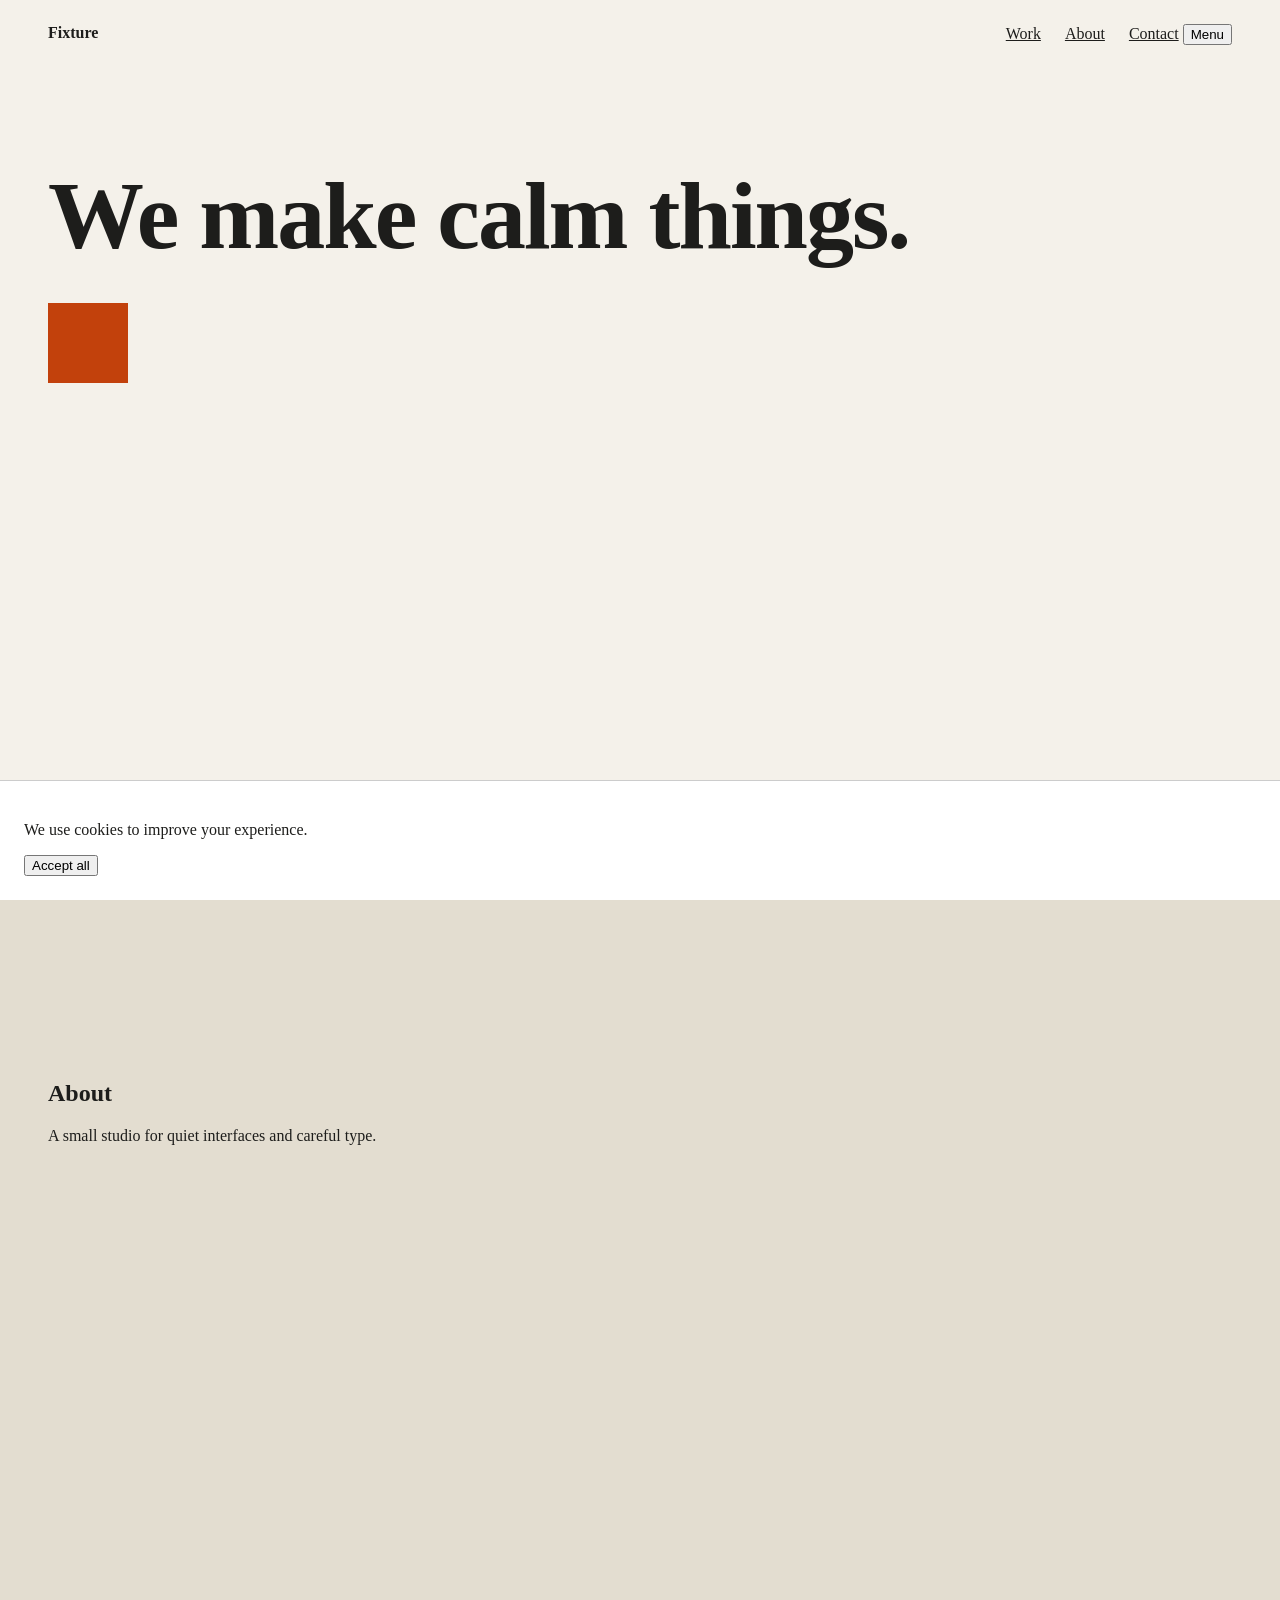
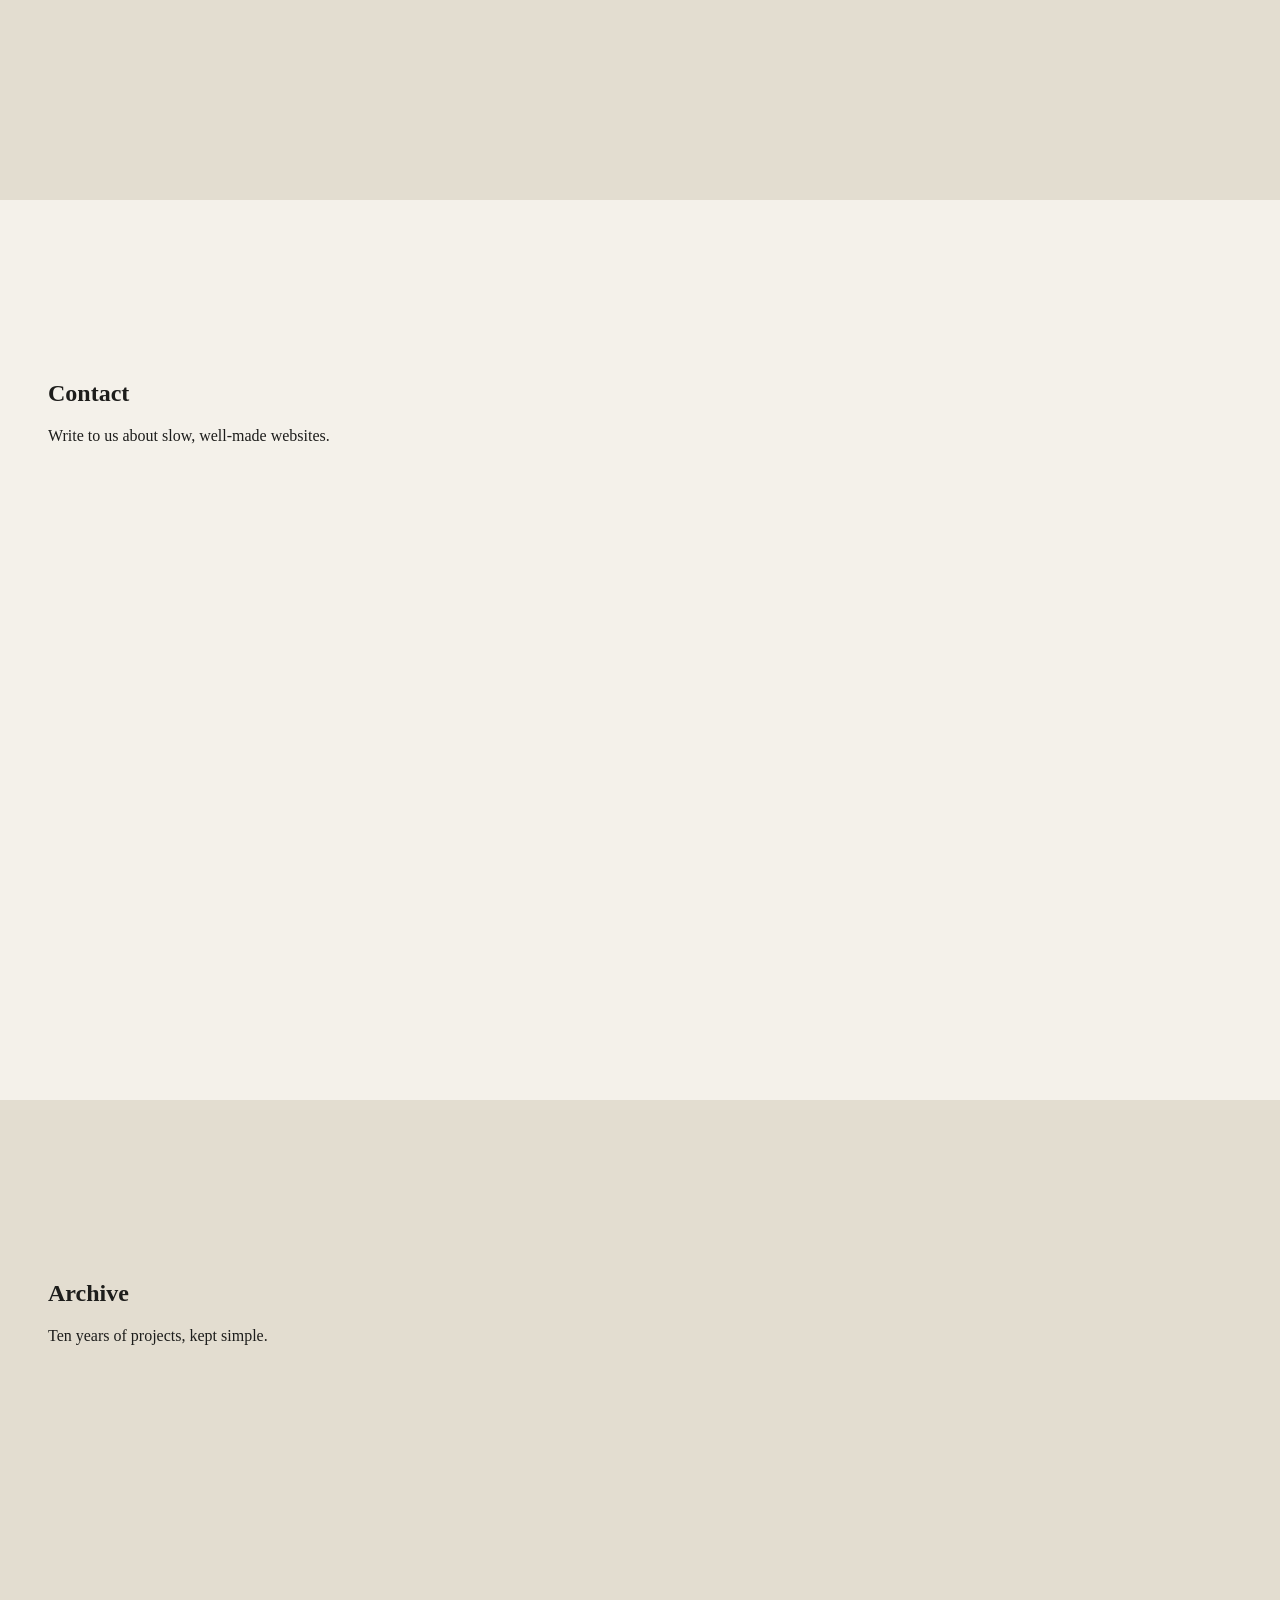
<file: taste-engine/tests/fixtures/site/index.html>
<!doctype html>
<html lang="en">
<head>
<meta charset="utf-8">
<title>Fixture Studio</title>
<style>
  body { margin: 0; font-family: Georgia, serif; color: #1d1d1b; background: #f4f1ea; }
  header { position: fixed; top: 0; left: 0; right: 0; display: flex; justify-content: space-between;
           padding: 24px 48px; z-index: 5; background: rgba(244, 241, 234, 0.9); }
  nav a { margin-left: 24px; color: inherit; }
  section { min-height: 900px; padding: 160px 48px 48px; box-sizing: border-box; }
  section:nth-child(even) { background: #e3ddd0; }
  h1 { font-size: 96px; letter-spacing: -2px; margin: 0 0 32px; }
  .spinner { width: 80px; height: 80px; background: #c2410c; animation: spin 2s linear infinite; }
  @keyframes spin { to { transform: rotate(360deg); } }
  @media (prefers-reduced-motion: reduce) { .spinner { animation: none; } }
  #preloader { position: fixed; inset: 0; background: #111; z-index: 50; transition: opacity 0.3s; }
  #cookie-banner { position: fixed; bottom: 0; left: 0; right: 0; padding: 24px; background: #fff;
                   border-top: 1px solid #ccc; z-index: 40; }
  #menu { display: none; position: fixed; inset: 0; background: #1d1d1b; color: #fff; z-index: 30; padding: 120px 48px; }
  #menu.open { display: block; }
</style>
</head>
<body>
<div id="preloader"></div>
<header>
  <strong>Fixture</strong>
  <nav>
    <a href="#work">Work</a><a href="#about">About</a><a href="#contact">Contact</a>
    <button id="menu-button" aria-label="Open menu" aria-expanded="false">Menu</button>
  </nav>
</header>
<div id="menu"><p>Menu panel</p></div>
<main>
  <section id="work">
    <h1>We make calm things.</h1>
    <div class="spinner box"></div>
    <canvas id="gl" width="200" height="120"></canvas>
  </section>
  <section id="about"><h2>About</h2><p>A small studio for quiet interfaces and careful type.</p></section>
  <section id="contact"><h2>Contact</h2><p>Write to us about slow, well-made websites.</p></section>
  <section id="archive"><h2>Archive</h2><p>Ten years of projects, kept simple.</p></section>
</main>
<div id="cookie-banner" role="dialog" aria-label="Cookie consent">
  <p>We use cookies to improve your experience.</p>
  <button>Accept all</button>
</div>
<script>
  setTimeout(() => {
    const preloader = document.getElementById('preloader');
    preloader.style.opacity = 0;
    setTimeout(() => preloader.remove(), 350);
  }, 1200);

  const banner = document.getElementById('cookie-banner');
  if (document.cookie.includes('consent=1')) banner.remove();
  banner.querySelector('button').addEventListener('click', () => {
    document.cookie = 'consent=1; path=/';
    banner.remove();
  });

  const menuButton = document.getElementById('menu-button');
  const menu = document.getElementById('menu');
  menuButton.addEventListener('click', () => {
    menuButton.setAttribute('aria-expanded', String(menu.classList.toggle('open')));
  });
  document.addEventListener('keydown', (event) => {
    if (event.key === 'Escape') {
      menu.classList.remove('open');
      menuButton.setAttribute('aria-expanded', 'false');
    }
  });

  document.getElementById('gl').getContext('webgl');

  setTimeout(() => {
    const timeline = () => ({ to() { return this; }, from() { return this; }, fromTo() { return this; }, set() { return this; } });
    window.gsap = { to() { return {}; }, from() { return {}; }, fromTo() { return {}; }, set() { return {}; }, timeline };
    gsap.to('.box', { duration: 1.2, ease: 'power3.out' });
    gsap.timeline({ defaults: { ease: 'expo.inOut' } }).to('h1', { duration: 0.8, y: 0 });
  }, 300);
</script>
</body>
</html>
</file>
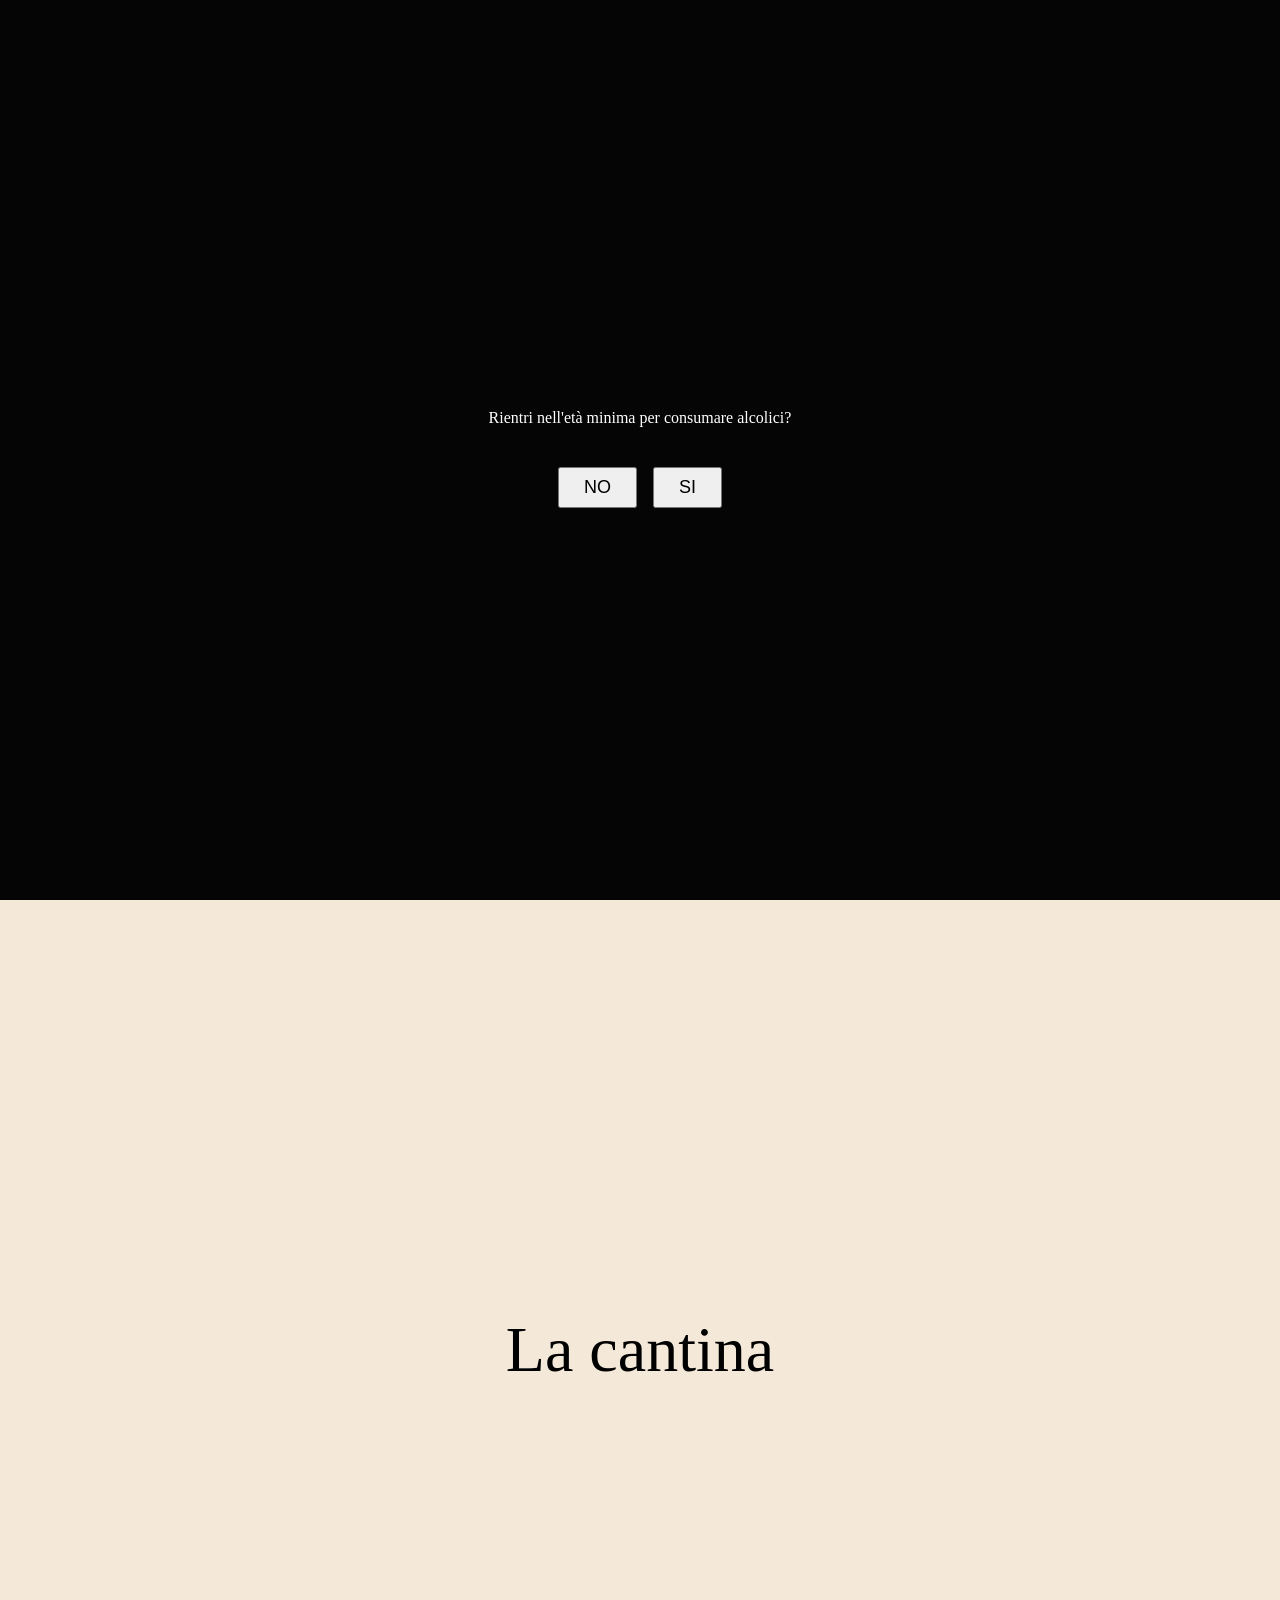
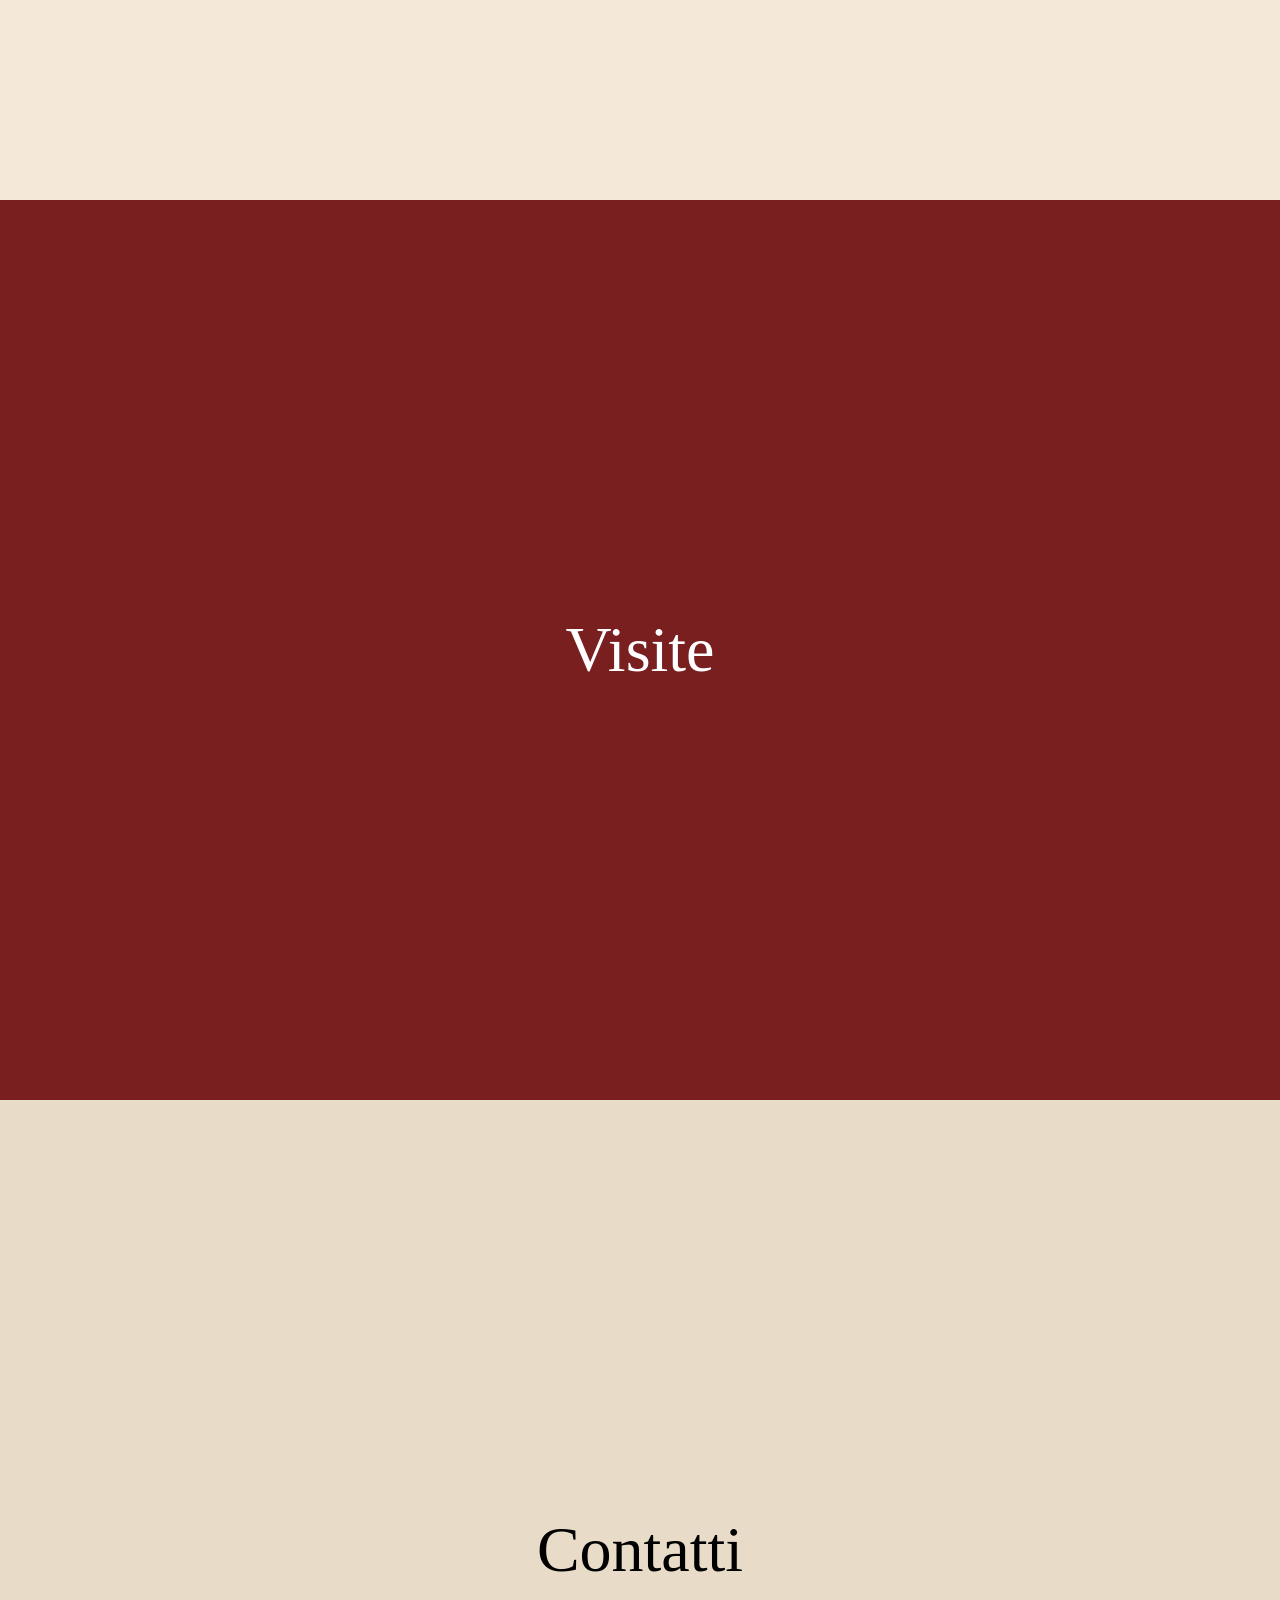
<file: taste-engine/tests/fixtures/site/age-gate.html>
<!doctype html>
<html lang="it">
<head>
<meta charset="utf-8">
<title>Cantina</title>
<style>
  body { margin: 0; font-family: Georgia, serif; overflow: hidden; }
  body.open { overflow: auto; }
  section { height: 900px; display: grid; place-items: center; font-size: 64px; }
  section:nth-child(1) { background: #3b0a0a; color: #fff; }
  section:nth-child(2) { background: #f4e9d8; }
  section:nth-child(3) { background: #7a1f1f; color: #fff; }
  section:nth-child(4) { background: #e8dcc8; }
  #gate { position: fixed; inset: 0; z-index: 100; background: #050505; color: #fff;
          display: grid; place-content: center; gap: 24px; text-align: center; }
  #gate button { font-size: 18px; padding: 8px 24px; margin: 0 8px; }
</style>
</head>
<body>
<main>
  <section>Vini rossi</section><section>La cantina</section><section>Visite</section><section>Contatti</section>
</main>
<div id="gate">
  <p>Rientri nell'età minima per consumare alcolici?</p>
  <div><button id="no">NO</button><button id="yes">SI</button></div>
</div>
<script>
  document.getElementById('yes').addEventListener('click', () => {
    document.getElementById('gate').remove();
    document.body.classList.add('open');
  });
  document.getElementById('no').addEventListener('click', () => { location.href = '/no.html'; });
</script>
</body>
</html>
</file>
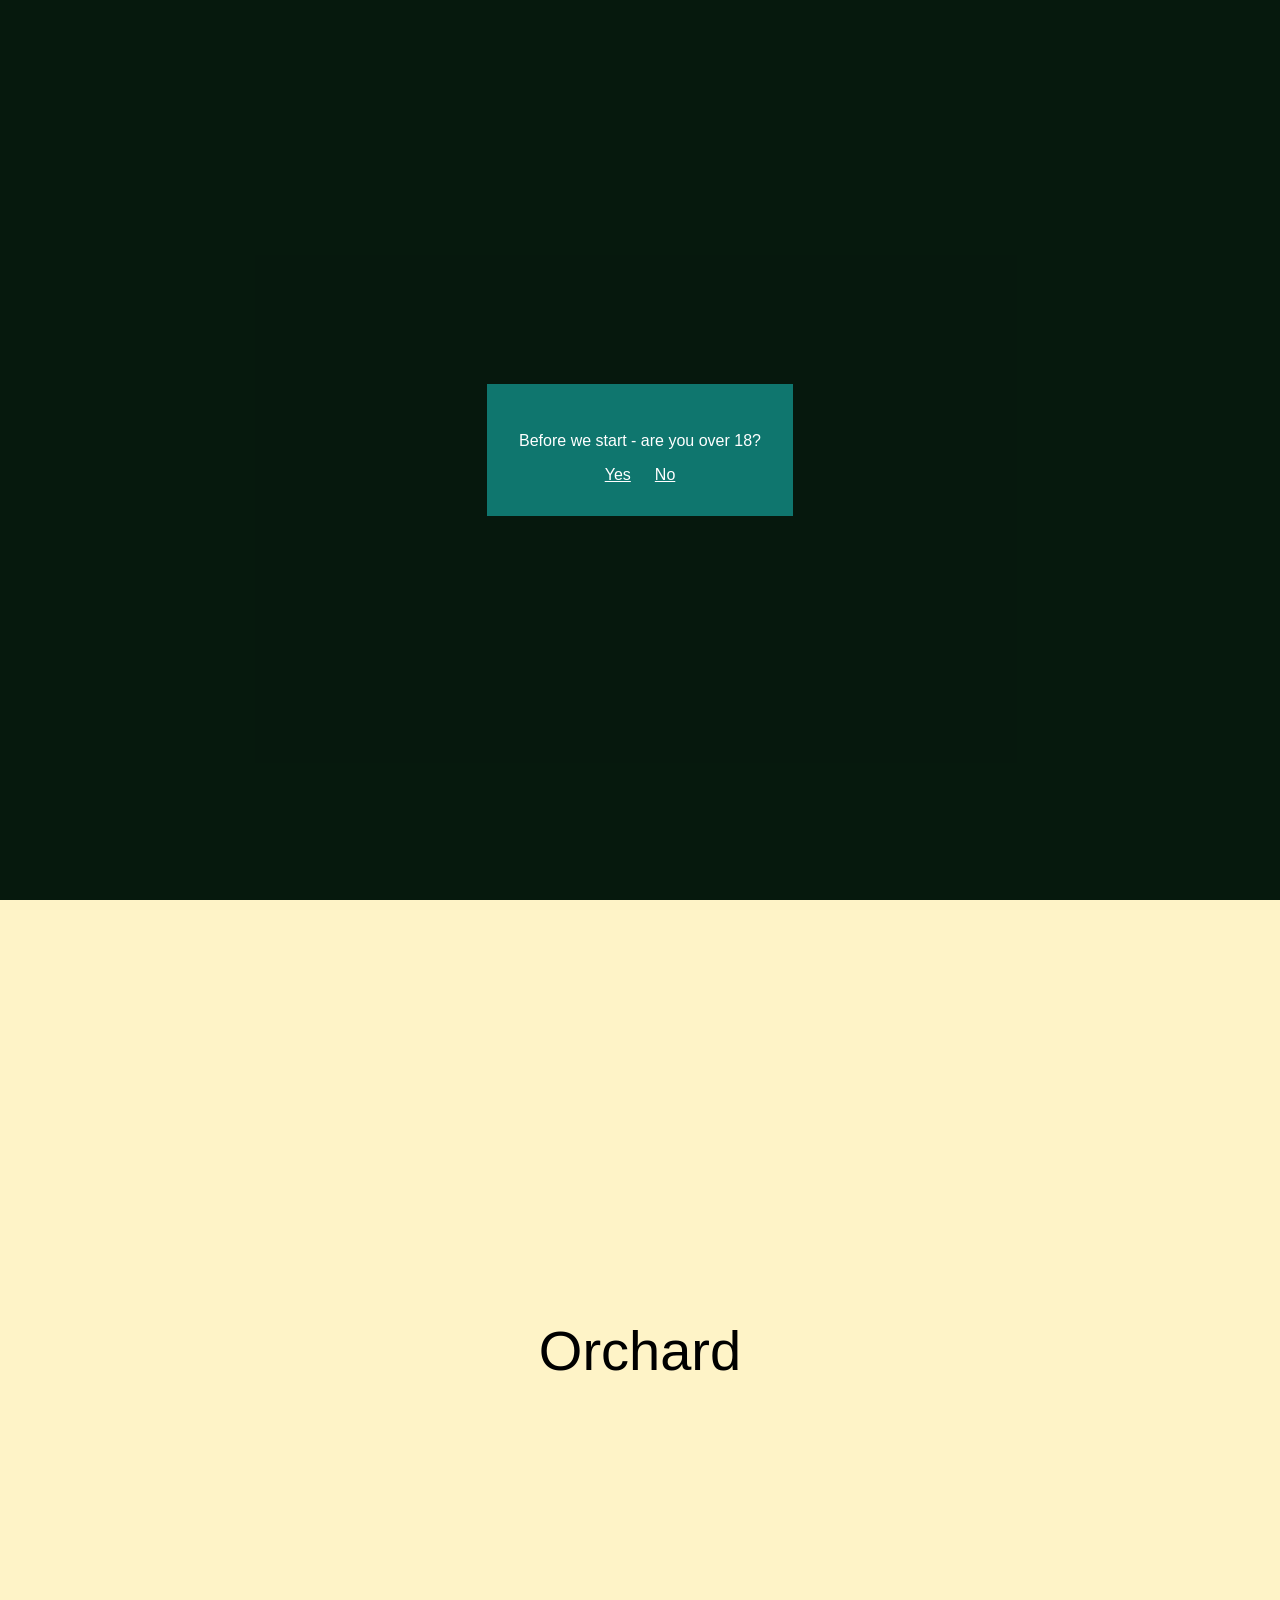
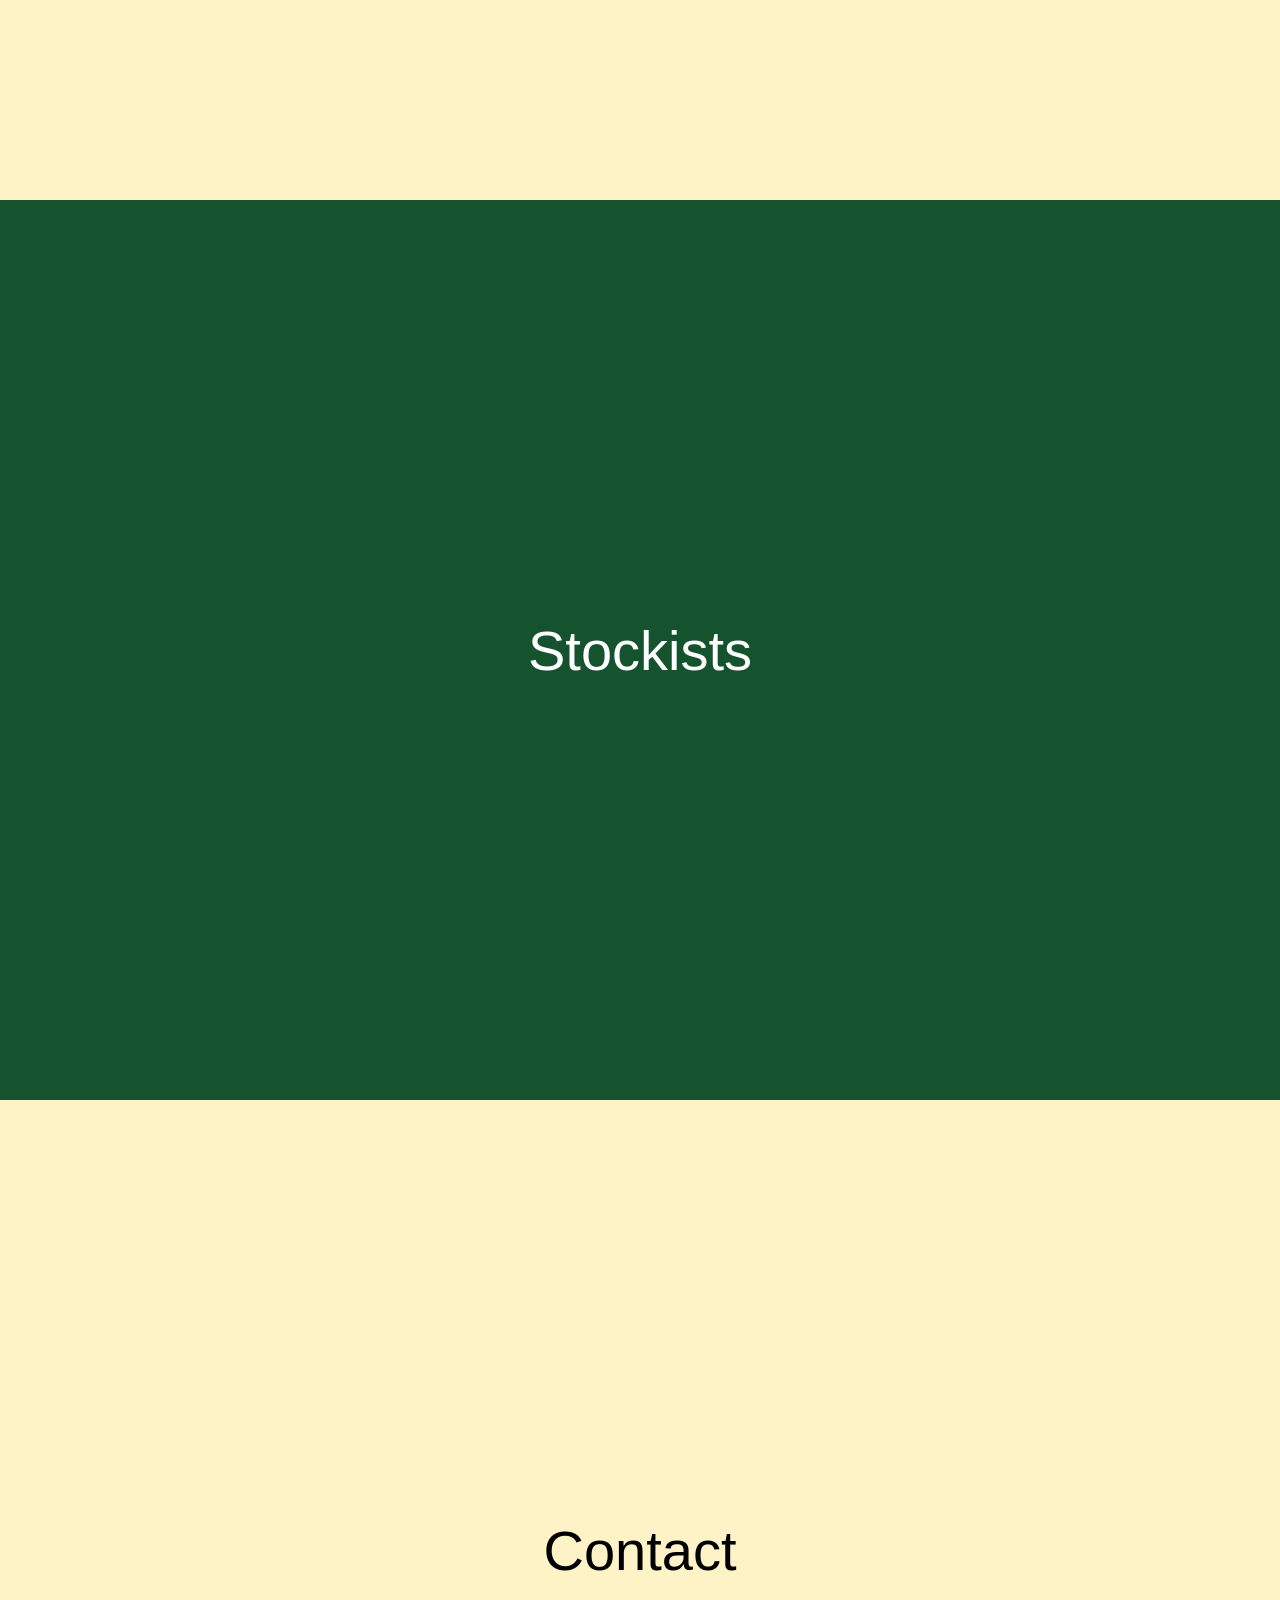
<file: taste-engine/tests/fixtures/site/age-modal.html>
<!doctype html>
<html lang="en">
<head>
<meta charset="utf-8">
<title>Craft Cider</title>
<style>
  body { margin: 0; font-family: Helvetica, sans-serif; }
  section { height: 900px; display: grid; place-items: center; font-size: 56px; }
  section:nth-child(odd) { background: #14532d; color: #fff; } section:nth-child(even) { background: #fef3c7; }
  .age_gate-wrapper { position: fixed; inset: 0; z-index: 1100; display: grid; place-items: center; }
  .age_gate-prefs_overlay { position: absolute; inset: 0; background: rgba(0, 0, 0, 0.7); }
  .age_gate-box { position: relative; background: #0f766e; color: #fff; padding: 32px; text-align: center; }
  .age_gate-box a { color: #fff; margin: 0 12px; }
</style>
</head>
<body>
<main><section>Cider</section><section>Orchard</section><section>Stockists</section><section>Contact</section></main>
<div class="age_gate-wrapper">
  <div class="age_gate-prefs_overlay"></div>
  <div class="age_gate-box">
    <p>Before we start - are you over 18?</p>
    <a href="#" id="yes">Yes</a><a href="#" id="no">No</a>
  </div>
</div>
<script>
  document.getElementById('yes').addEventListener('click', (event) => {
    event.preventDefault();
    document.querySelector('.age_gate-wrapper').remove();
  });
</script>
</body>
</html>
</file>
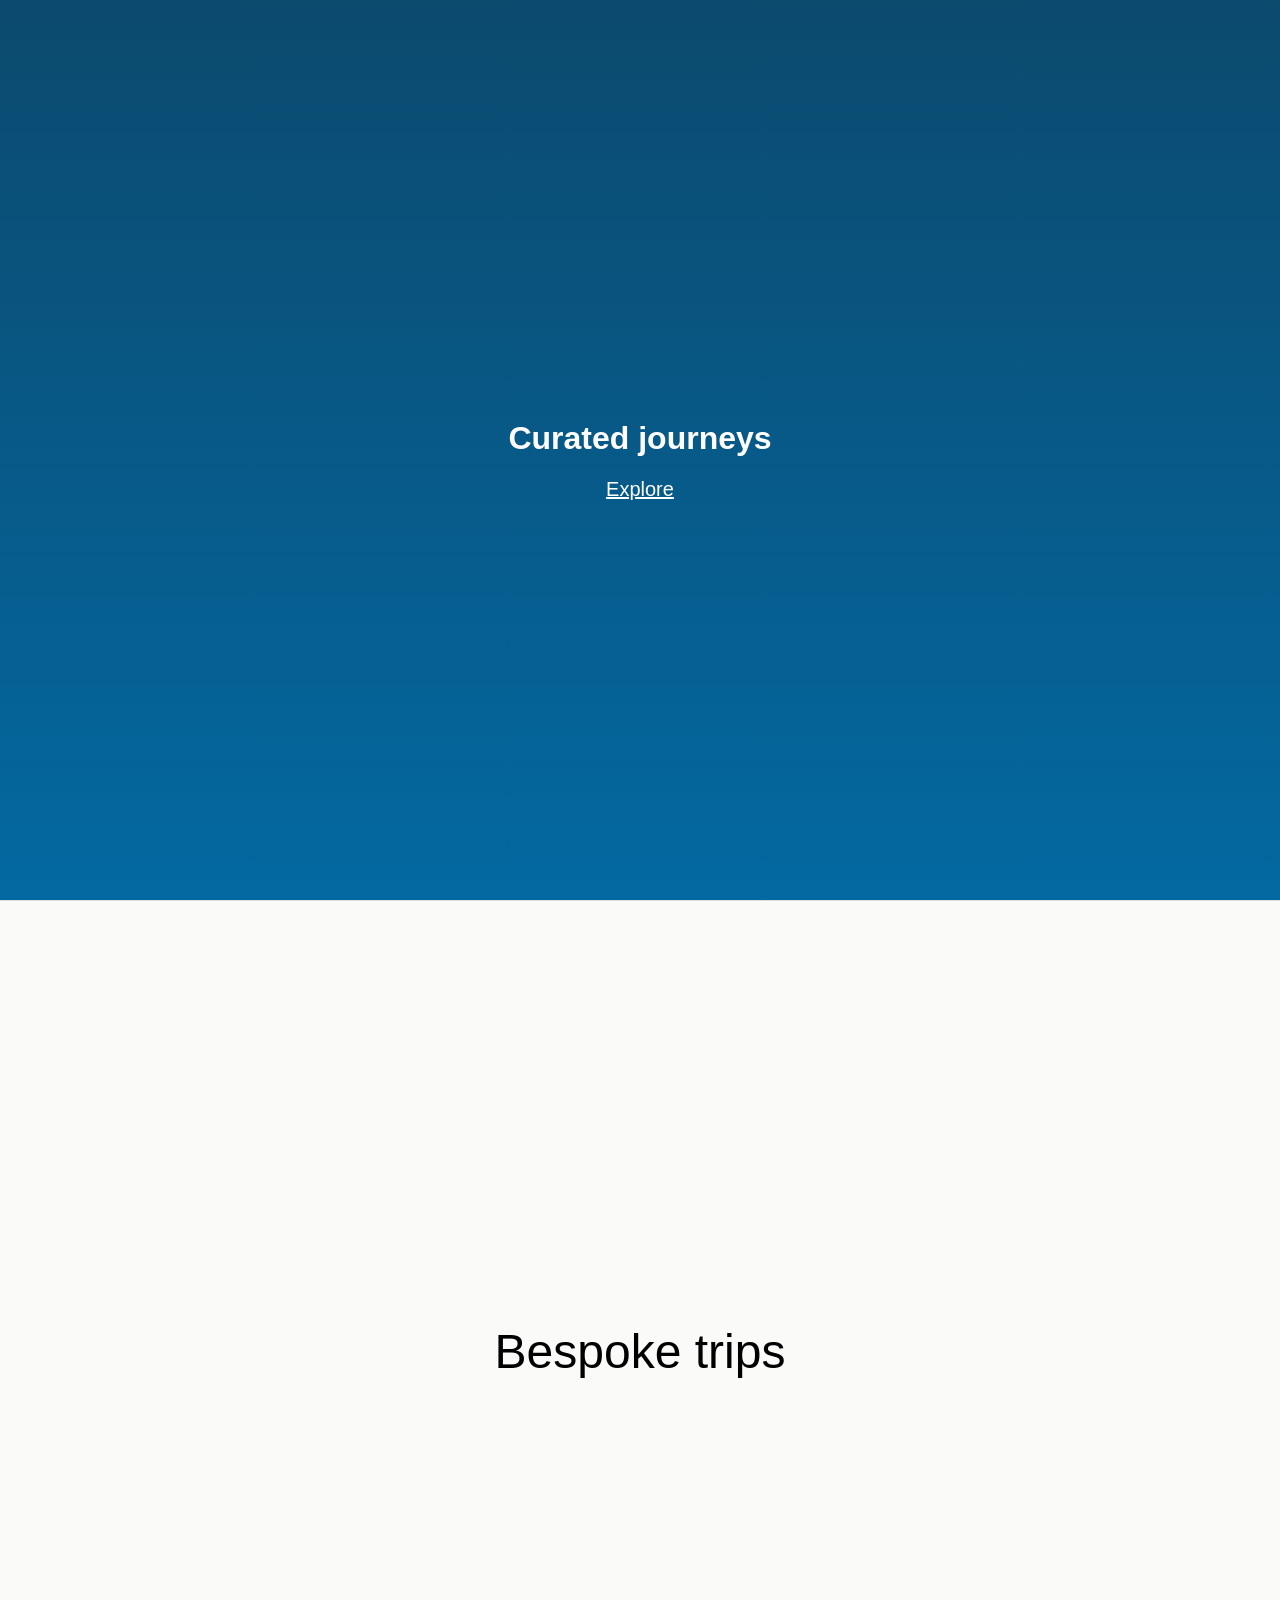
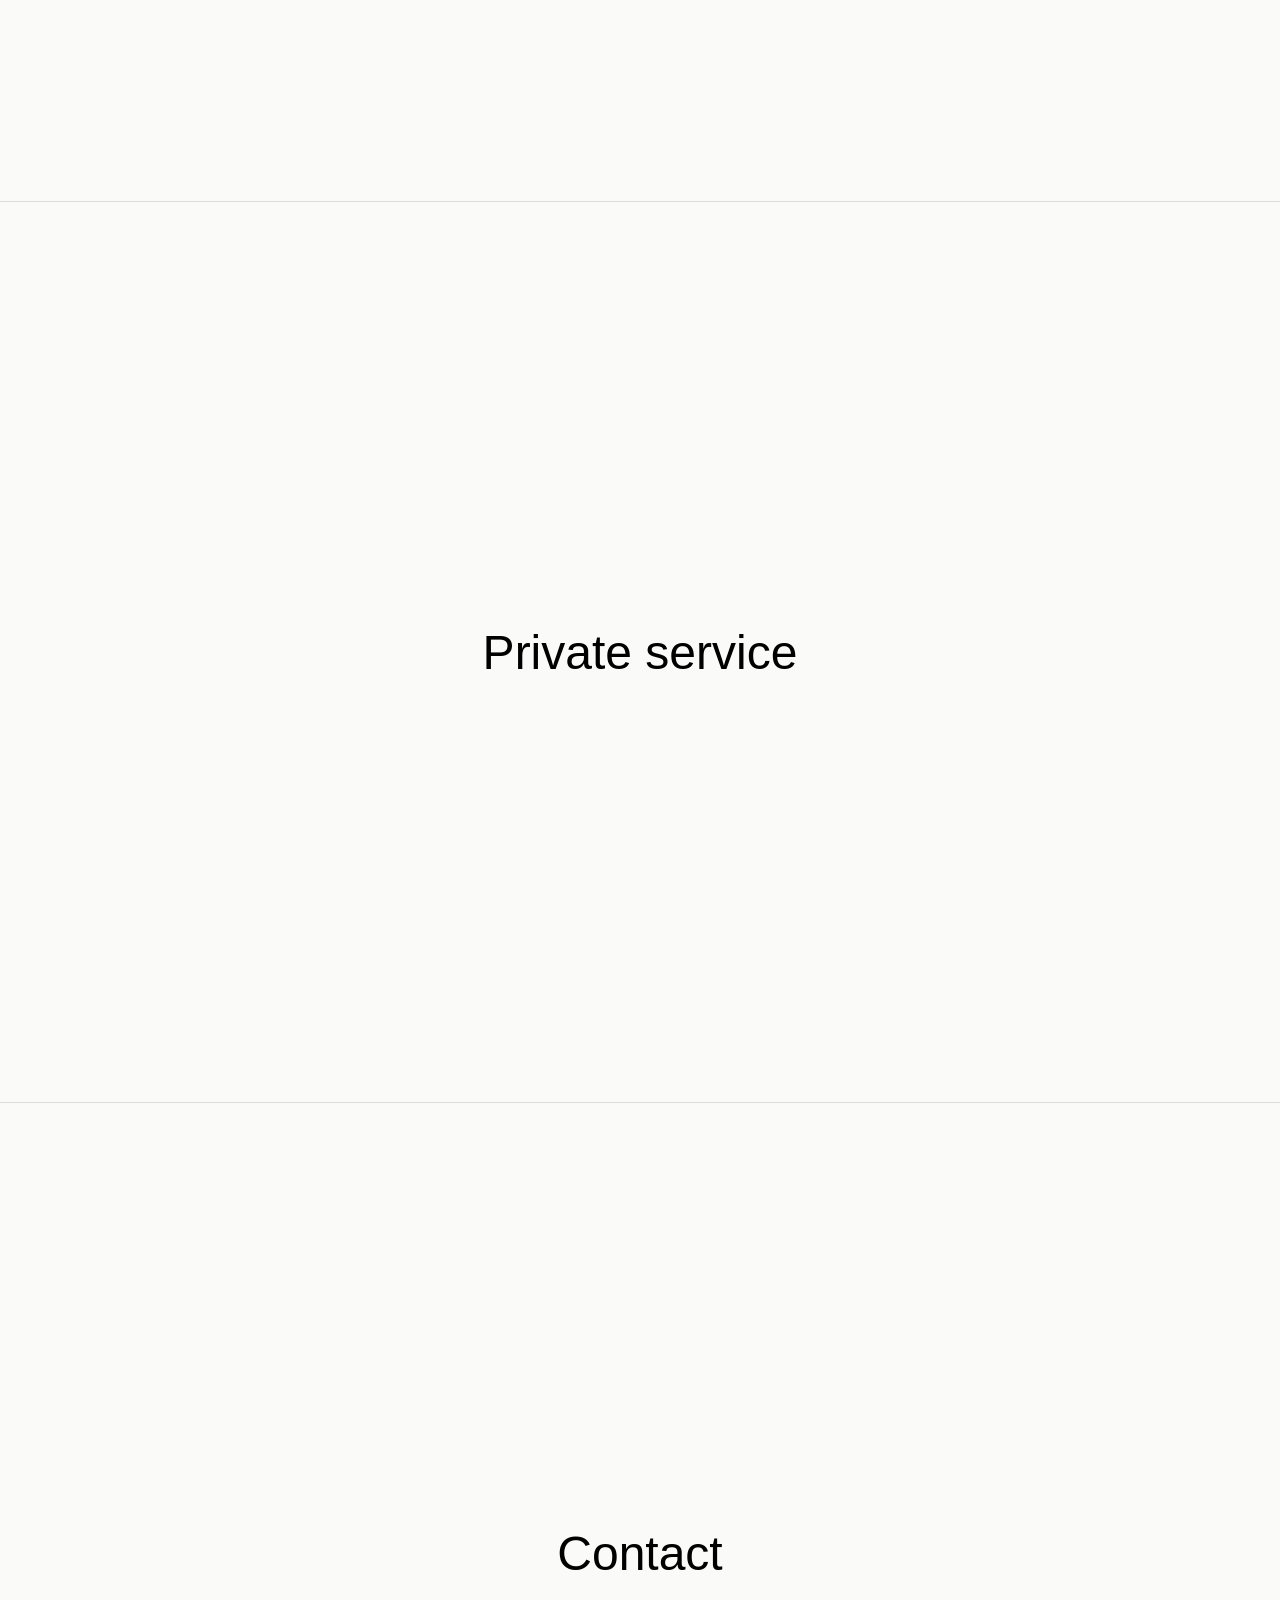
<file: taste-engine/tests/fixtures/site/backdrop.html>
<!doctype html>
<html lang="en">
<head>
<meta charset="utf-8">
<title>Backdrop Travel</title>
<style>
  body { margin: 0; font-family: Helvetica, sans-serif; }
  #hero { position: fixed; inset: 0; z-index: 1; background: linear-gradient(#0c4a6e, #0369a1);
          color: #fff; display: grid; place-content: center; text-align: center; }
  #hero a { color: #fff; font-size: 20px; }
  main { position: relative; z-index: 2; margin-top: 100vh; }
  section { height: 900px; background: #fafaf9; border-top: 1px solid #ddd; display: grid;
            place-items: center; font-size: 48px; }
</style>
</head>
<body>
<div id="hero"><h1>Curated journeys</h1><a href="/other.html">Explore</a></div>
<main><section>Bespoke trips</section><section>Private service</section><section>Contact</section></main>
</body>
</html>
</file>
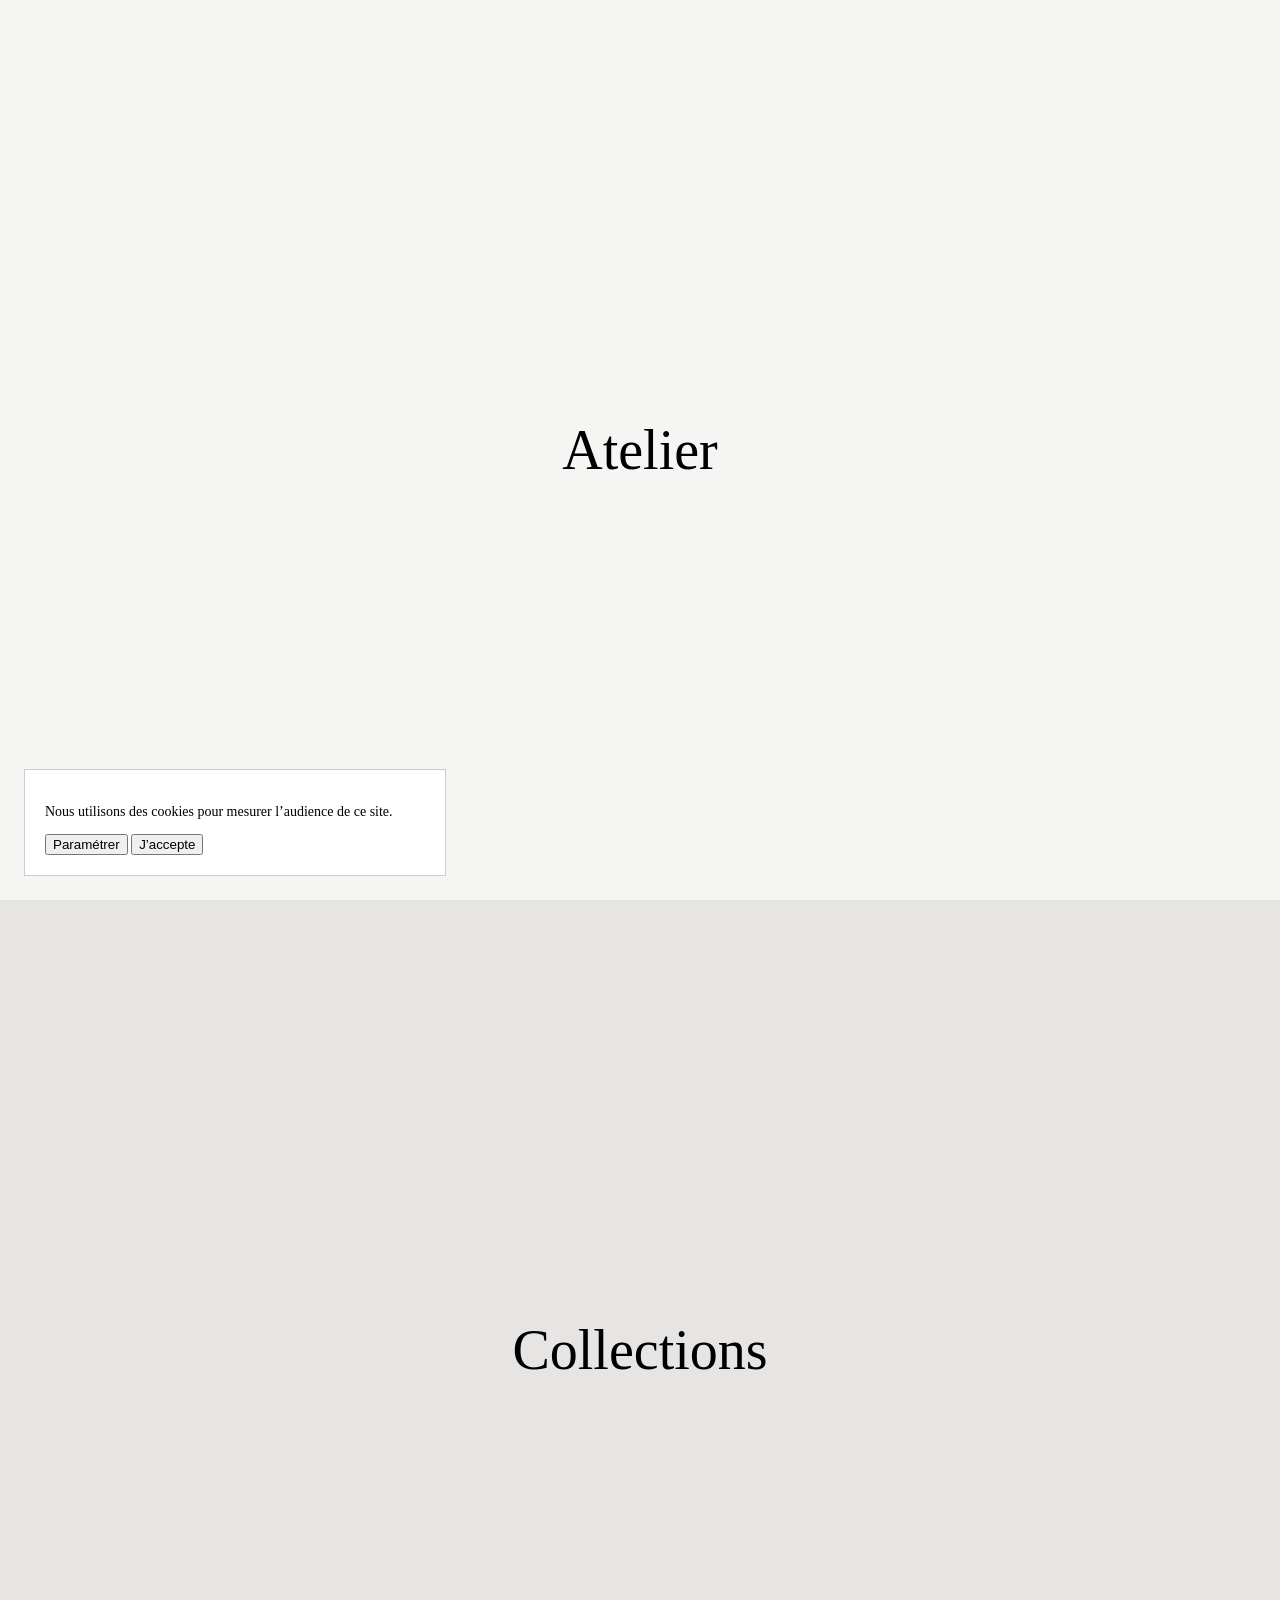
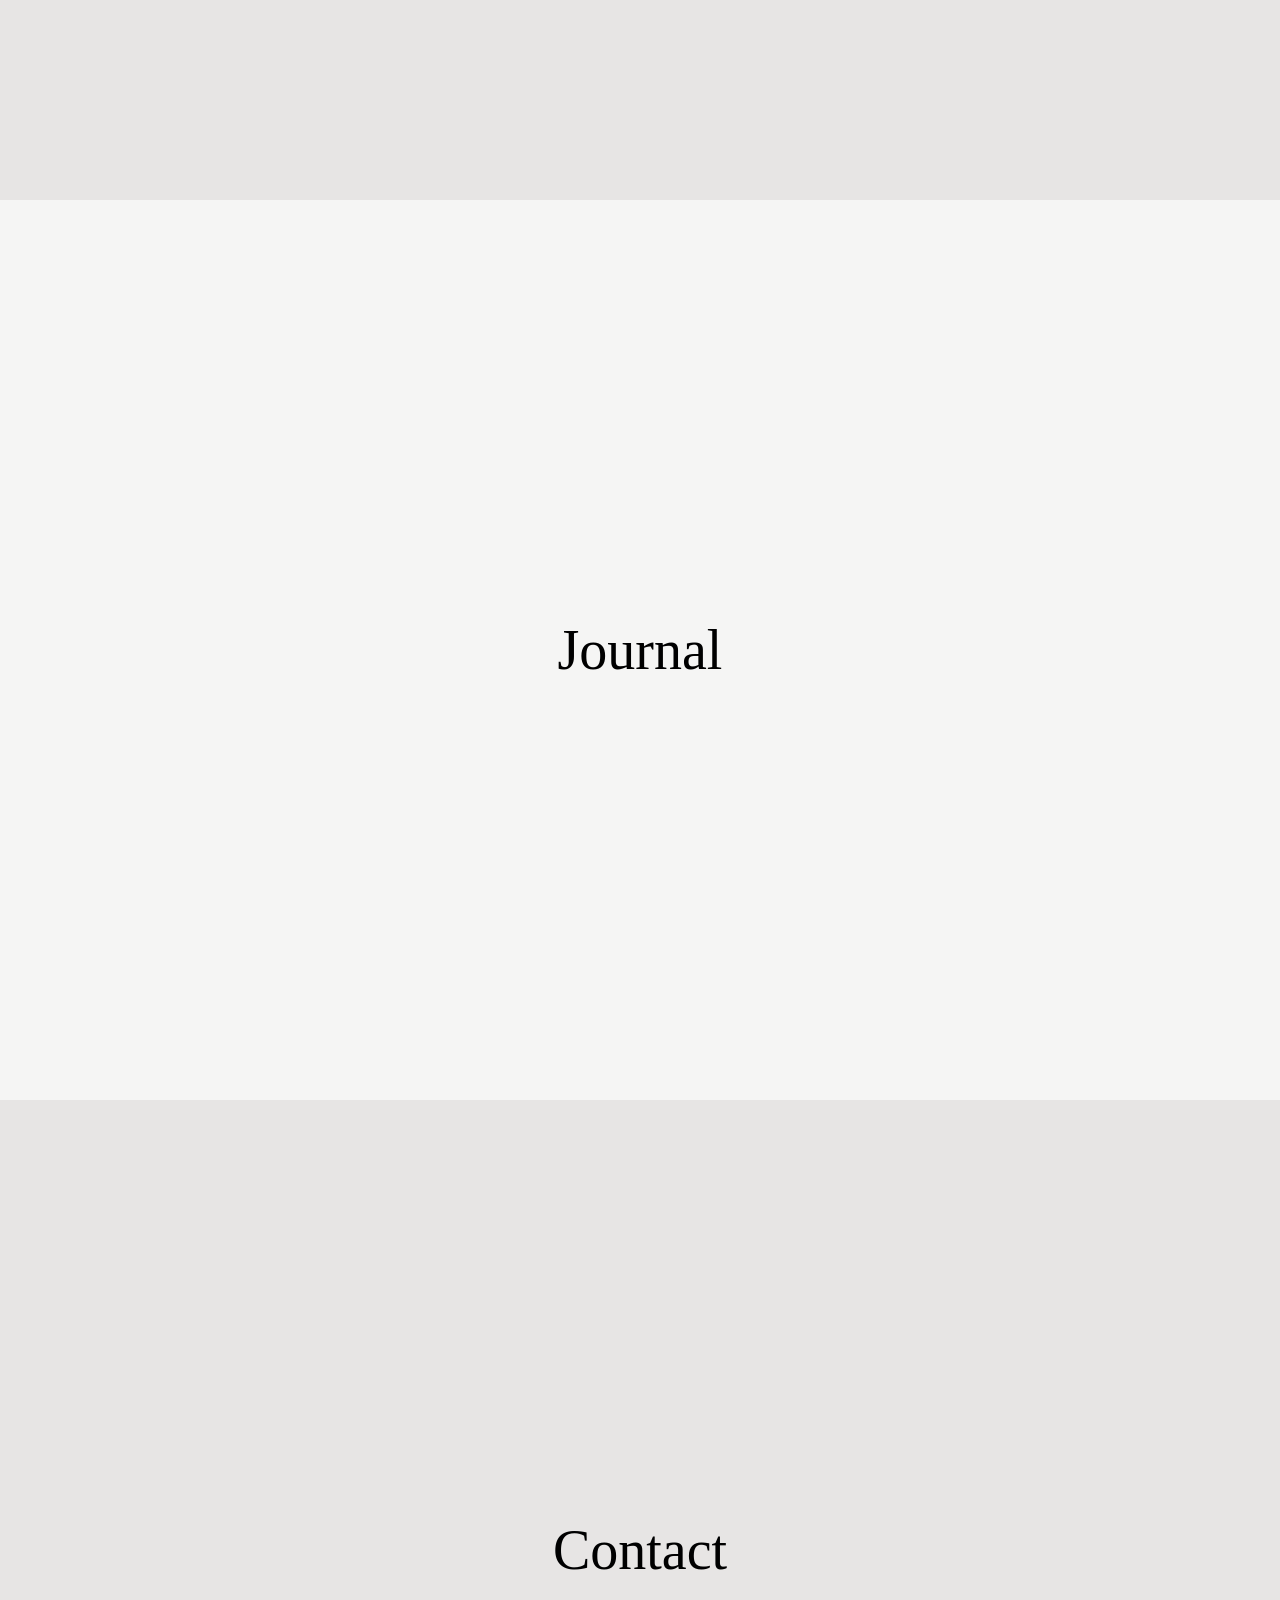
<file: taste-engine/tests/fixtures/site/cookie-box.html>
<!doctype html>
<html lang="fr">
<head>
<meta charset="utf-8">
<title>Atelier</title>
<style>
  body { margin: 0; font-family: Georgia, serif; }
  section { height: 900px; display: grid; place-items: center; font-size: 56px; }
  section:nth-child(odd) { background: #f5f5f4; } section:nth-child(even) { background: #e7e5e4; }
  #box { position: fixed; left: 24px; bottom: 24px; width: 380px; padding: 20px; background: #fff;
         border: 1px solid #ccc; z-index: 2147483647; font-size: 14px; }
</style>
</head>
<body>
<main><section>Atelier</section><section>Collections</section><section>Journal</section><section>Contact</section></main>
<div id="box">
  <p>Nous utilisons des cookies pour mesurer l’audience de ce site.</p>
  <button>Paramétrer</button>
  <button id="accept">J’accepte</button>
</div>
<script>
  document.getElementById('accept').addEventListener('click', () => document.getElementById('box').remove());
</script>
</body>
</html>
</file>
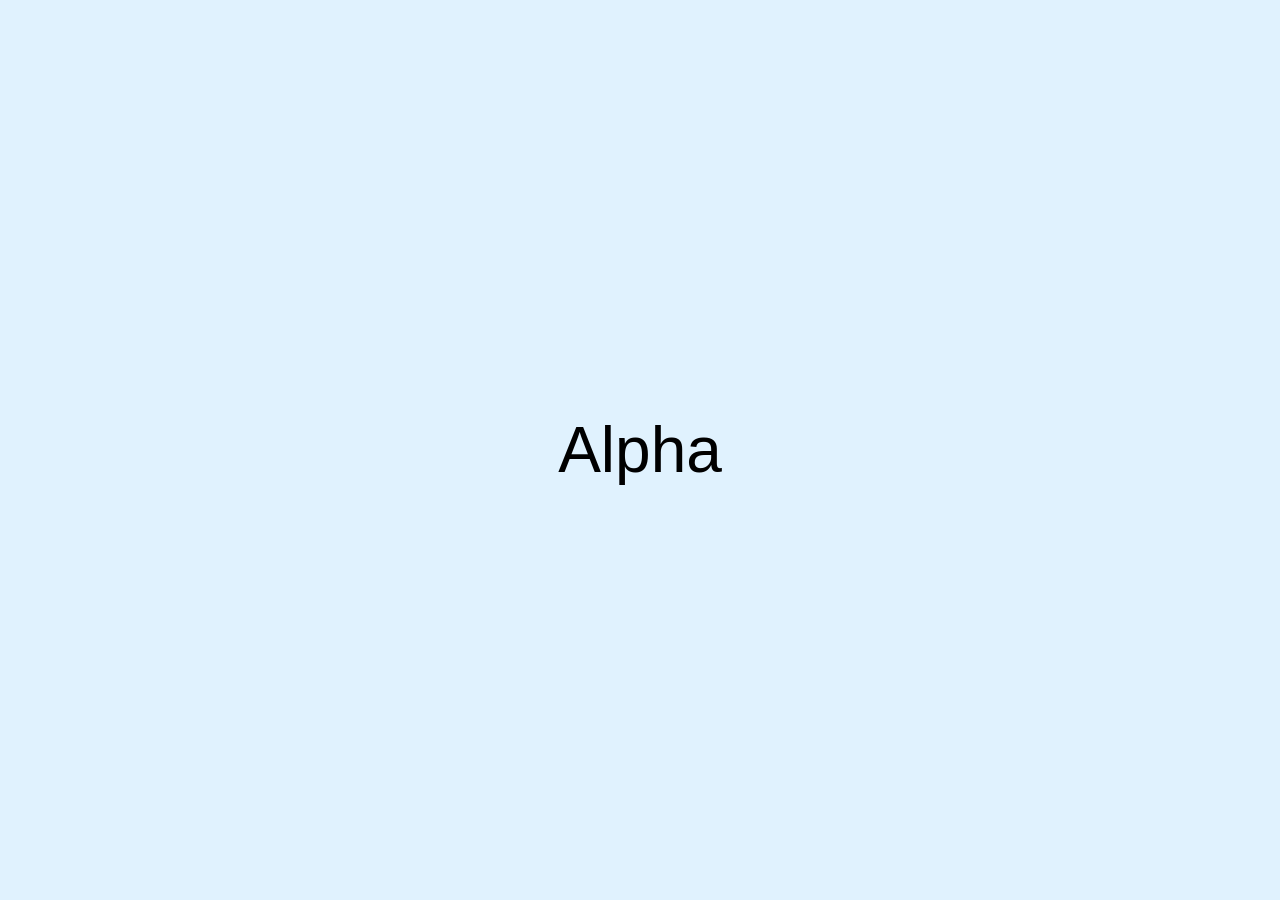
<file: taste-engine/tests/fixtures/site/inner-scroll.html>
<!doctype html>
<html lang="en">
<head>
<meta charset="utf-8">
<title>Inner Scroll Studio</title>
<style>
  html, body { margin: 0; height: 100%; overflow: hidden; font-family: Helvetica, sans-serif; }
  #scroller { height: 100vh; overflow-y: auto; }
  section { height: 900px; display: grid; place-items: center; font-size: 64px; }
  section:nth-child(odd) { background: #e0f2fe; } section:nth-child(even) { background: #fde68a; }
</style>
</head>
<body>
<div id="scroller">
  <section>Alpha</section><section>Beta</section><section>Gamma</section><section>Delta</section>
</div>
</body>
</html>
</file>
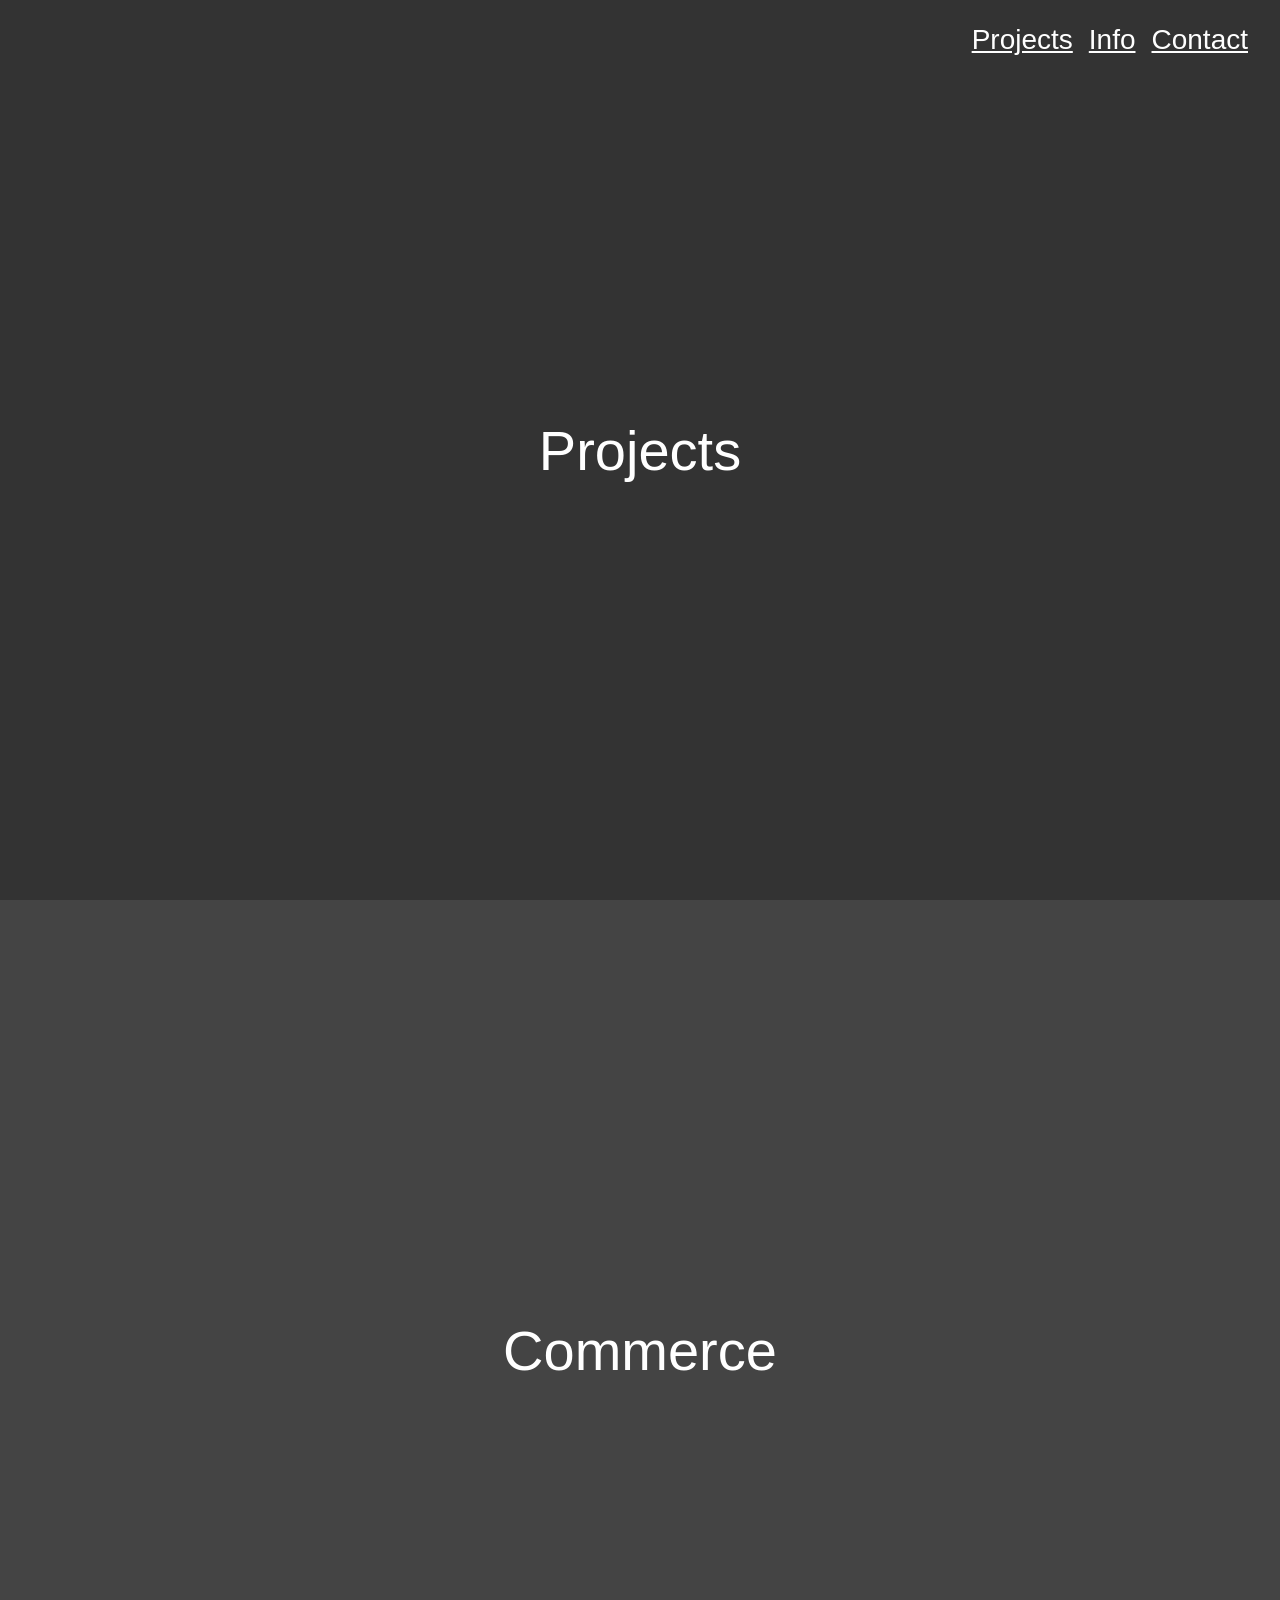
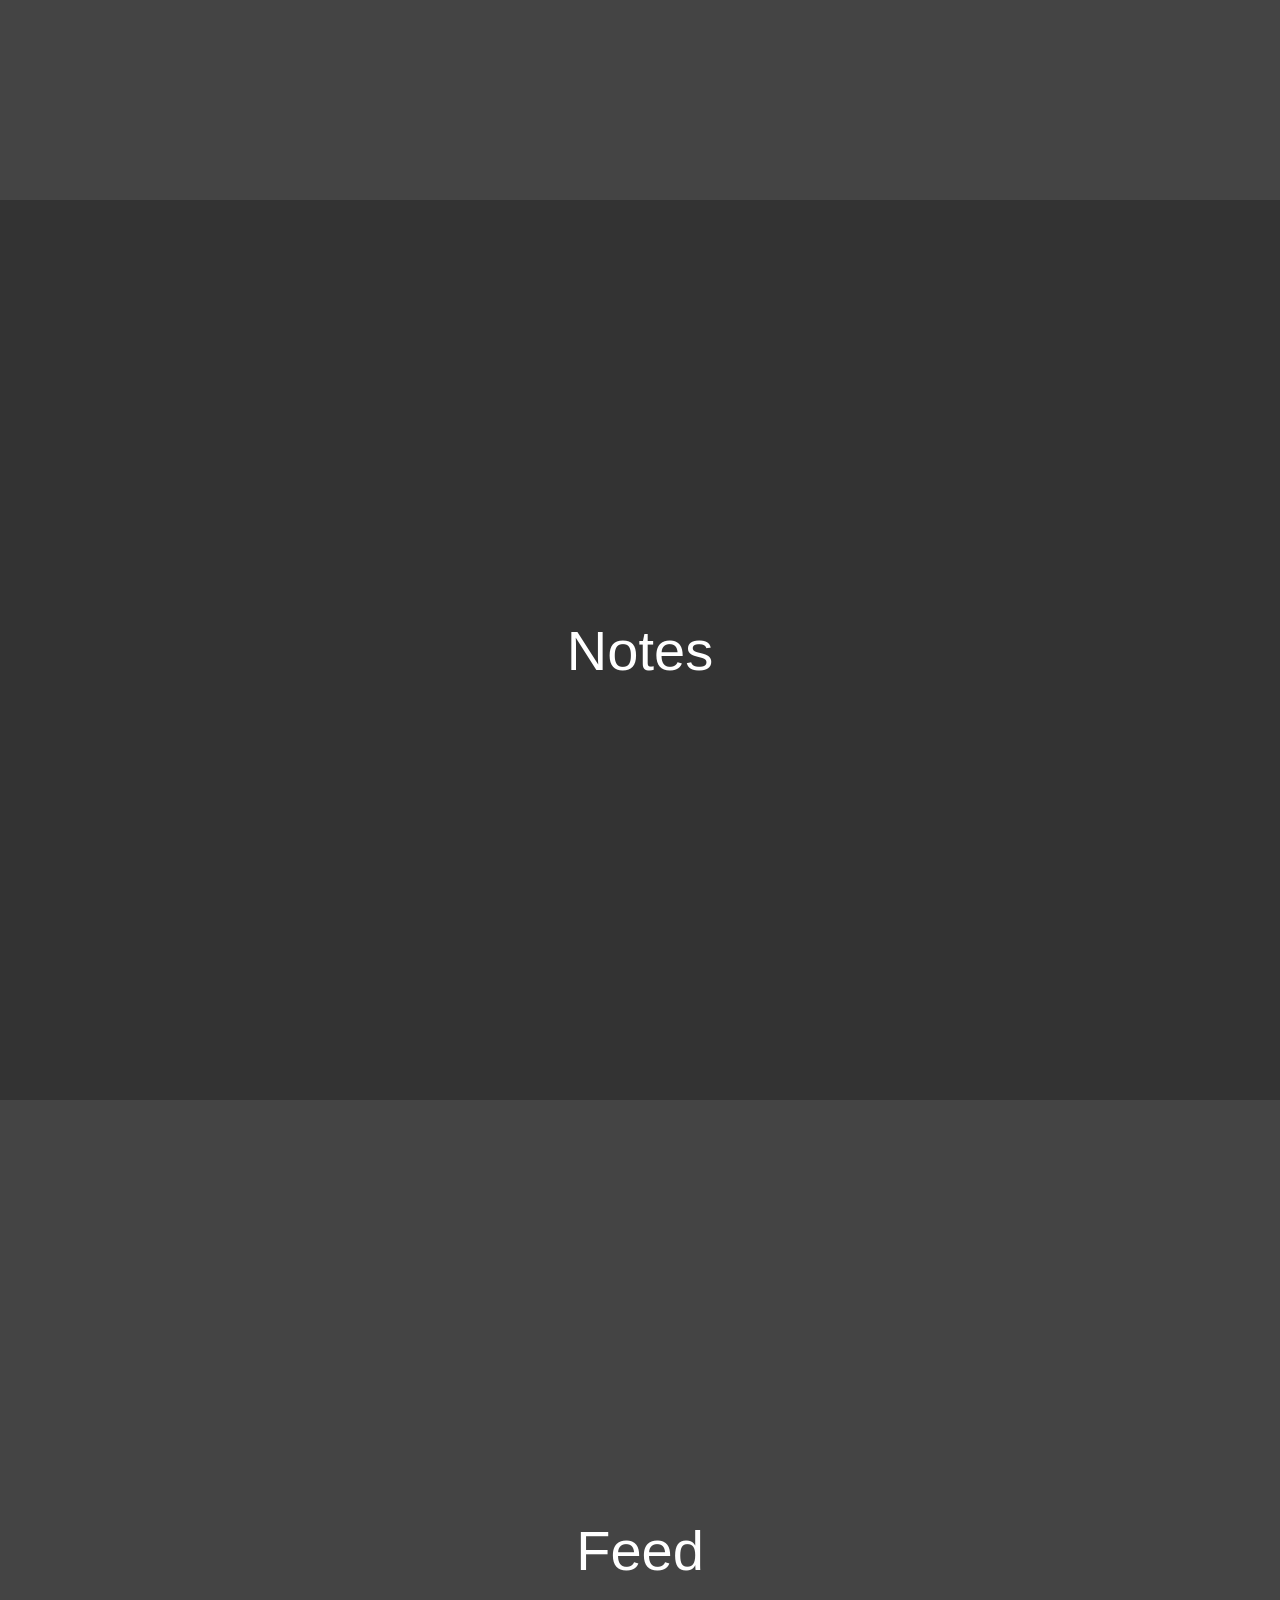
<file: taste-engine/tests/fixtures/site/nav-layer.html>
<!doctype html>
<html lang="en">
<head>
<meta charset="utf-8">
<title>Six Studio</title>
<style>
  body { margin: 0; font-family: Helvetica, sans-serif; background: #333; color: #fff; }
  section { height: 900px; display: grid; place-items: center; font-size: 56px; }
  section:nth-child(even) { background: #444; }
  /* the site's own header holder: full screen, fixed, and clicks pass through it */
  #layer { position: fixed; inset: 0; z-index: 200; pointer-events: none; }
  #layer nav { position: absolute; top: 24px; right: 32px; pointer-events: auto; font-size: 28px; }
  #layer nav a { color: #fff; margin-left: 16px; }
  /* a "Close" label for a contact panel, sitting right under the Contact link */
  #close { position: absolute; top: 24px; right: 32px; font-size: 28px; color: transparent; }
</style>
</head>
<body>
<main><section>Projects</section><section>Commerce</section><section>Notes</section><section>Feed</section></main>
<div id="layer">
  <span id="close">Close</span>
  <nav><a href="/projects">Projects</a><a href="/info">Info</a><a href="other.html">Contact</a></nav>
</div>
</body>
</html>
</file>
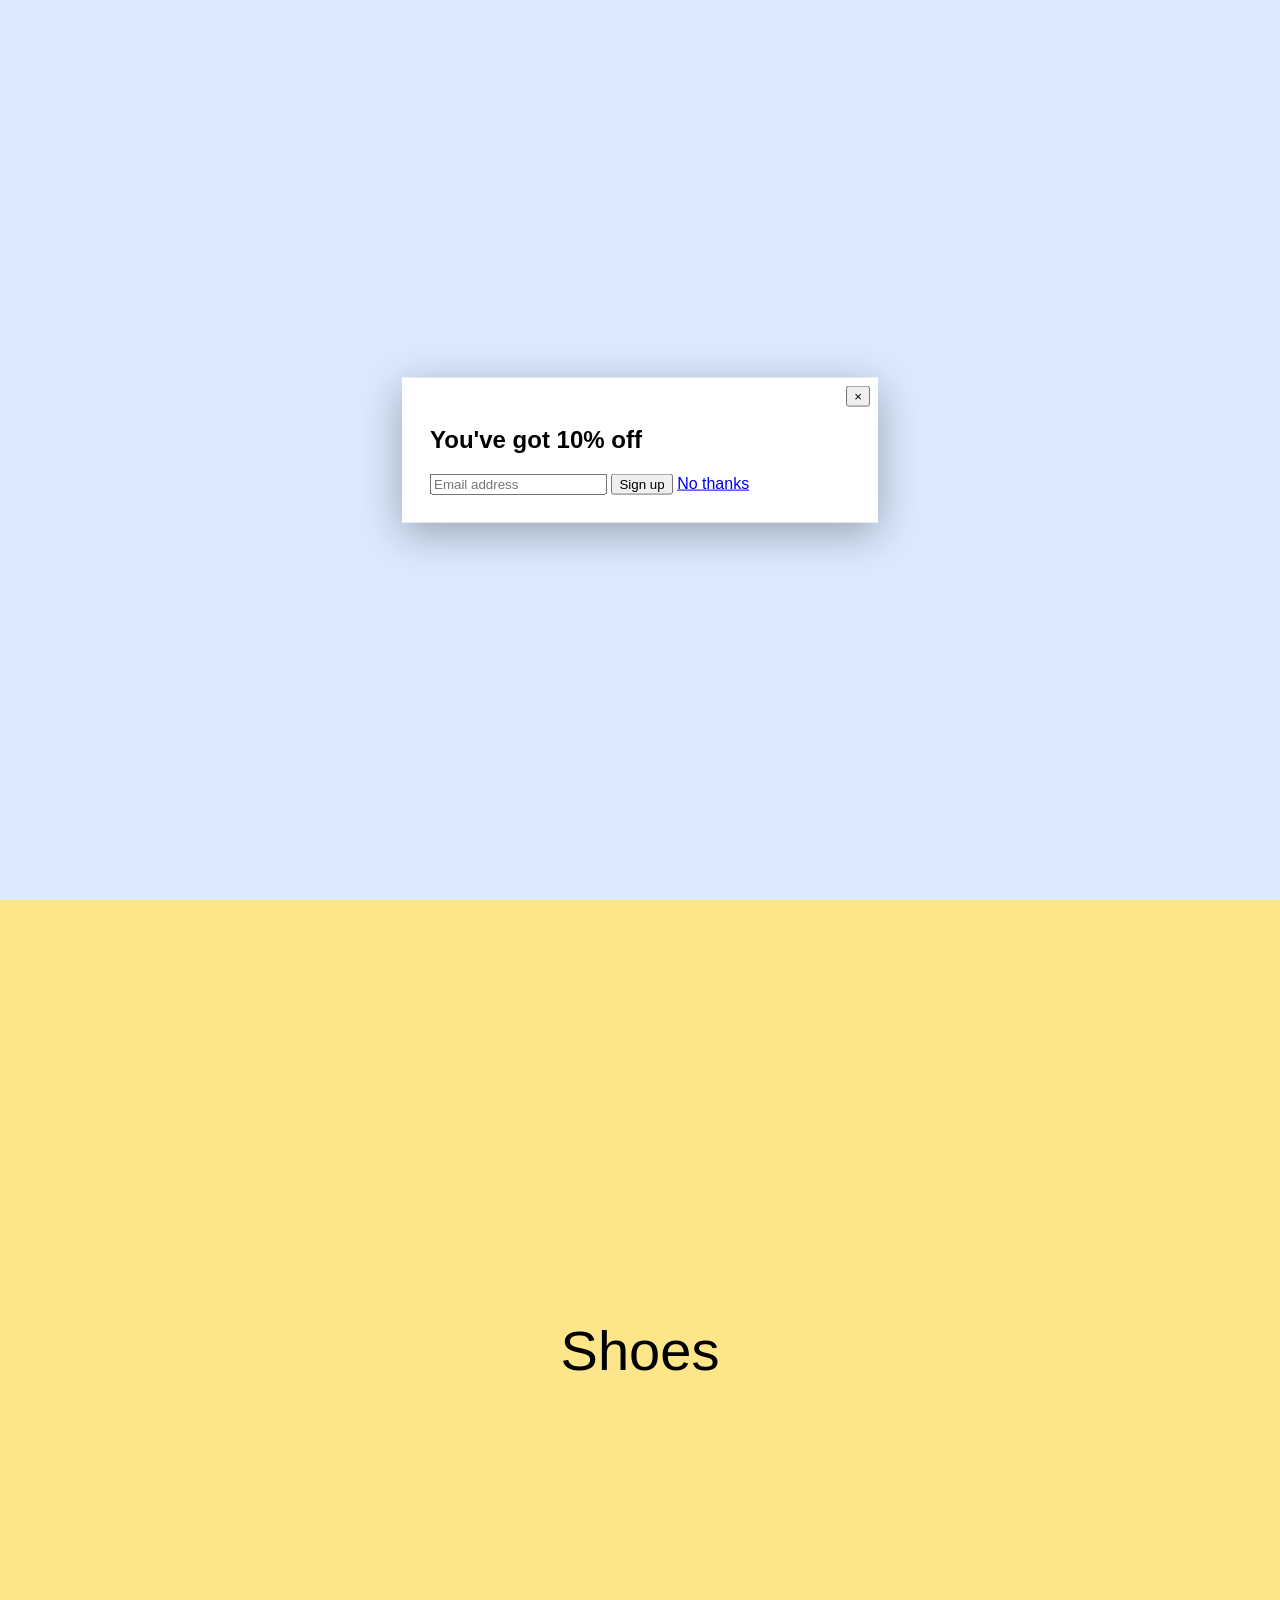
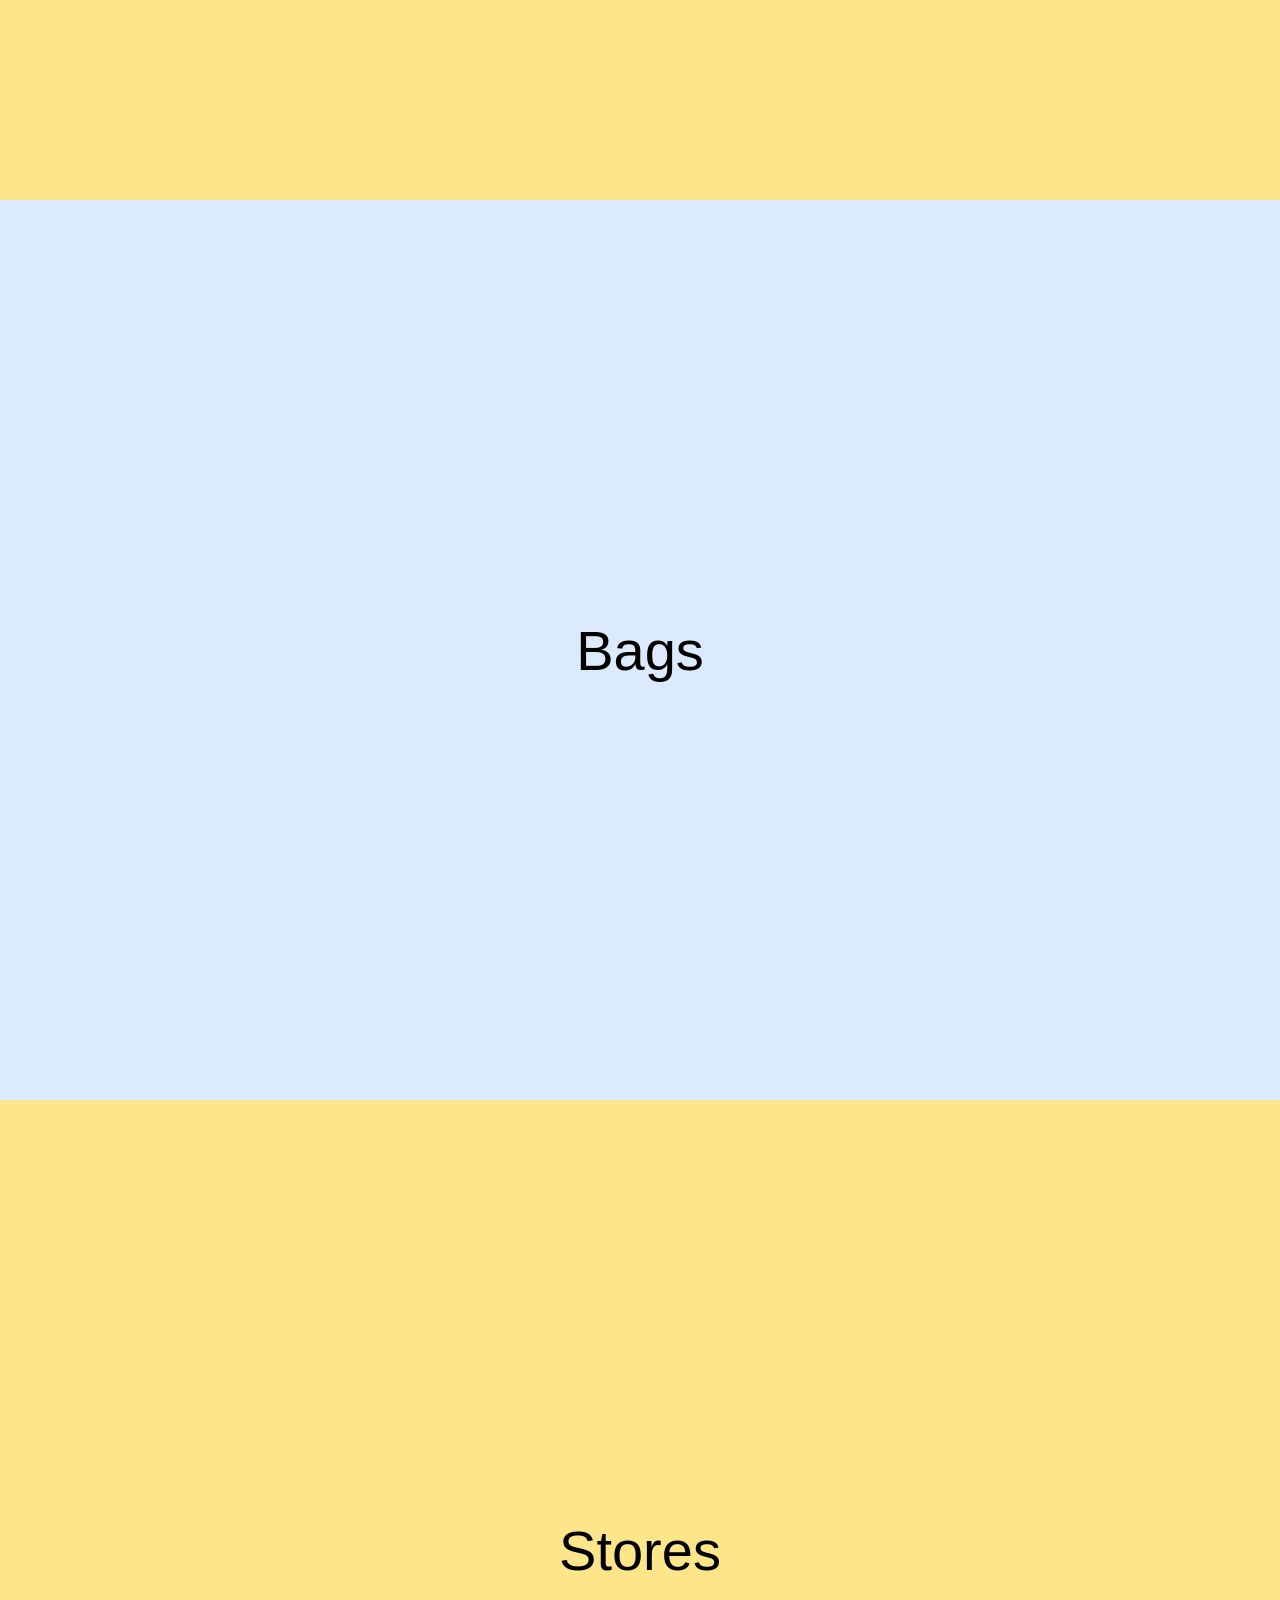
<file: taste-engine/tests/fixtures/site/popup-late.html>
<!doctype html>
<html lang="en">
<head>
<meta charset="utf-8">
<title>Late Offer Store</title>
<style>
  body { margin: 0; font-family: Helvetica, sans-serif; }
  section { height: 900px; display: grid; place-items: center; font-size: 56px; }
  section:nth-child(odd) { background: #dbeafe; } section:nth-child(even) { background: #fde68a; }
  #offer { display: none; position: fixed; top: 50%; left: 50%; width: 420px; transform: translate(-50%, -50%);
           padding: 28px; background: #fff; box-shadow: 0 10px 40px rgba(0, 0, 0, 0.3); z-index: 999; }
  #offer.open { display: block; }
  #offer .x { position: absolute; top: 8px; right: 8px; }
</style>
</head>
<body>
<main><section>New season</section><section>Shoes</section><section>Bags</section><section>Stores</section></main>
<div id="offer" role="dialog" aria-label="Newsletter">
  <button class="x" aria-label="Close">×</button>
  <h2>You've got 10% off</h2>
  <input type="email" placeholder="Email address">
  <button>Sign up</button>
  <a href="#" id="no-thanks">No thanks</a>
</div>
<script>
  const offer = document.getElementById('offer');
  window.addEventListener('scroll', () => { if (window.scrollY > 300 && !offer.dataset.seen) { offer.dataset.seen = '1'; offer.classList.add('open'); } });
  document.getElementById('no-thanks').addEventListener('click', (event) => { event.preventDefault(); offer.classList.remove('open'); });
  offer.querySelector('.x').addEventListener('click', () => offer.classList.remove('open'));
</script>
</body>
</html>
</file>
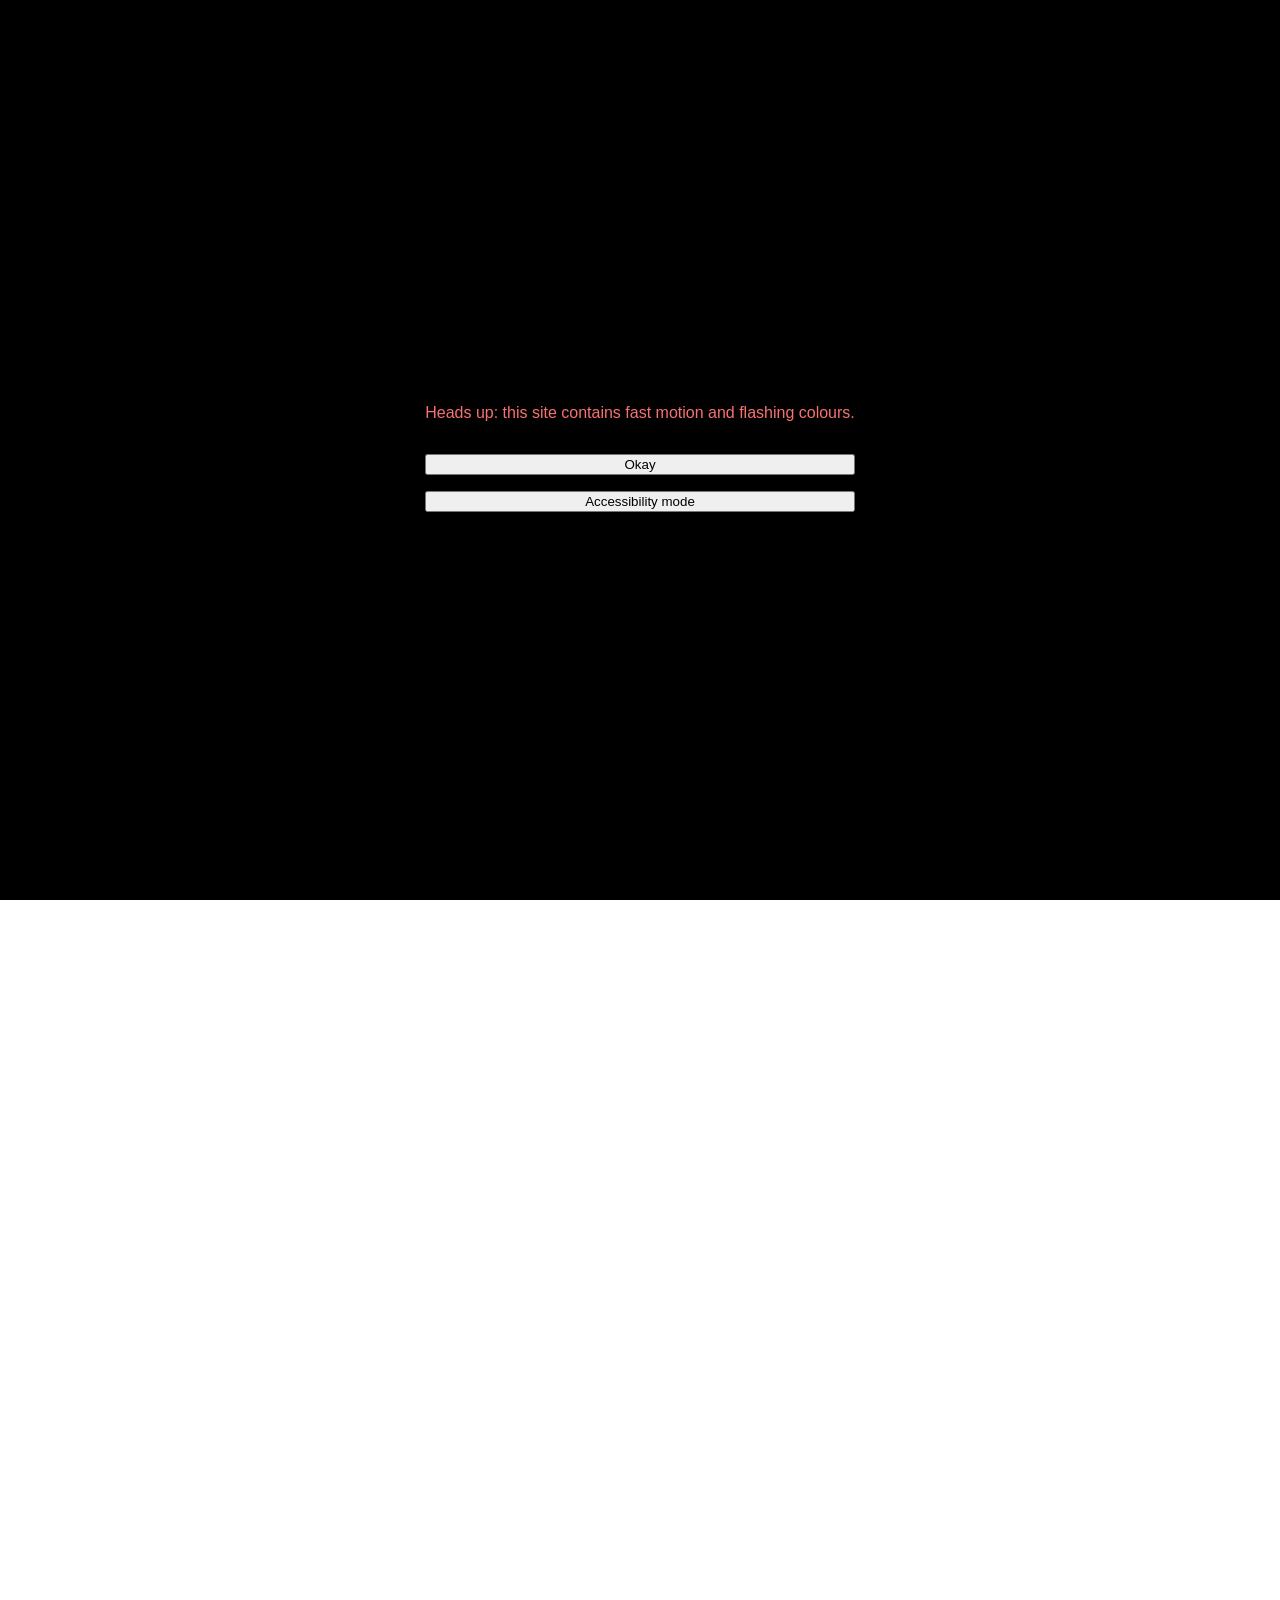
<file: taste-engine/tests/fixtures/site/warning-slides.html>
<!doctype html>
<html lang="en">
<head>
<meta charset="utf-8">
<title>Slides Studio</title>
<style>
  html, body { margin: 0; height: 100%; overflow: hidden; font-family: Helvetica, sans-serif; }
  #track { transition: transform 0.6s ease; }
  .slide { height: 100vh; display: grid; place-items: center; font-size: 72px; color: #fff; }
  .slide:nth-child(1) { background: #1e3a8a; } .slide:nth-child(2) { background: #b45309; }
  .slide:nth-child(3) { background: #166534; } .slide:nth-child(4) { background: #6b21a8; }
  #warning { position: fixed; inset: 0; z-index: 10; background: #000; color: #f87171;
             display: grid; place-content: center; gap: 16px; text-align: center; }
</style>
</head>
<body>
<div id="track">
  <div class="slide">One</div><div class="slide">Two</div><div class="slide">Three</div><div class="slide">Four</div>
</div>
<div id="warning">
  <p>Heads up: this site contains fast motion and flashing colours.</p>
  <button id="okay">Okay</button>
  <button>Accessibility mode</button>
</div>
<script>
  document.getElementById('okay').addEventListener('click', () => document.getElementById('warning').remove());
  let slide = 0, busy = false;
  window.addEventListener('wheel', (event) => {
    if (busy || event.deltaY <= 0 || slide >= 3) return;  // one slide per gesture, none while moving
    busy = true;
    slide += 1;
    document.getElementById('track').style.transform = `translateY(-${slide * 100}vh)`;
    setTimeout(() => { busy = false; }, 1200);
  }, { passive: true });
</script>
</body>
</html>
</file>
